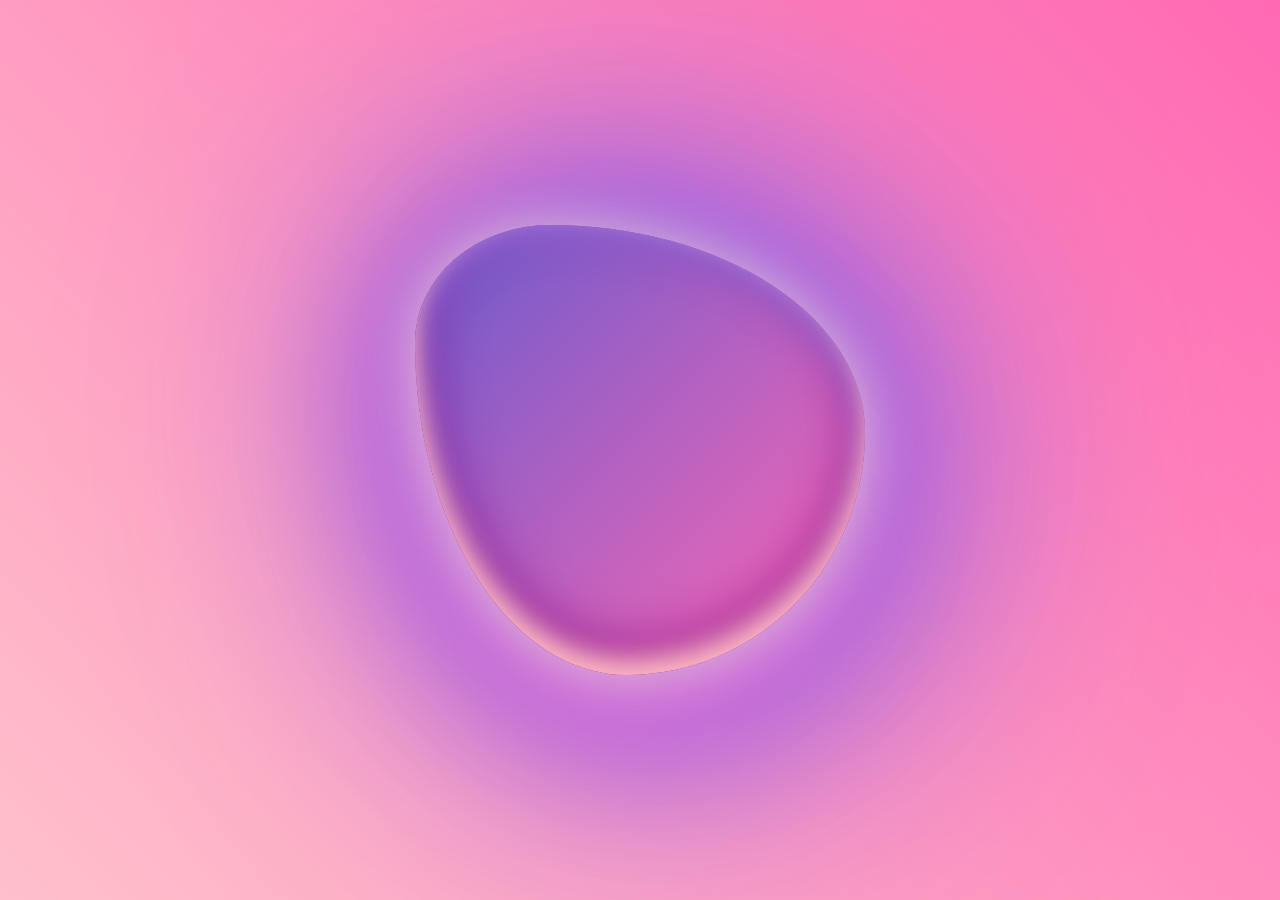
<file: 2021-7-22/yuan/test.html>
<!DOCTYPE html>
<html lang="en">
<head>
  <meta charset="UTF-8">
  <title>壁纸</title>
</head>
<body>
<style>
  * {
    margin: 0;
    padding: 0;
  }
  body{
    height: 100vh;
    display: flex;
    justify-content: center;
    align-items: center;
    background-image: linear-gradient(45deg,pink,hotpink);
  }
  body::before{
    width: 50vmin;
    height: 50vmin;
    content: "";
    background-image: linear-gradient(135deg,slateblue,hotpink);
    border-radius: 30vmin 70vmin 53vmin 47vmin / 26vmin 46vmin 54vmin 74vmin;
    box-shadow: 0 -2vmin 3vmin lightpink inset,
                0 1vmin 4vmin mediumpurple inset,
                0 -2vmin 7vmin purple inset;
    animation: anim 20s infinite;
    display: inline-block;
    filter: drop-shadow(0 0 3vmin thistle)
            drop-shadow(0 5vmin 4vmin orchid)
            drop-shadow(2vmin -2vmin 15vmin mediumslateblue)
            drop-shadow(0 0 7vmin mediumorchid);
    position: relative;
    top: 0;
  }
  @keyframes anim {
    100% {
      border-radius: 30% 70% 70% 30% / 30% 52% 48% 70%;
      box-shadow: 0 -2vmin 3vmin  lightpink inset,
                  0 -2vmin 7vmin purple inset;
    }
    10% {
      border-radius: 50% 50% 20% 80% / 25% 80% 20% 75%;
    }
    20% {
      border-radius: 67% 33% 47% 53% / 37% 20% 80% 63%;
    }
    30% {
      border-radius: 39% 61% 47% 53% / 37% 40% 60% 63%;
      box-shadow: -1vmin -2vmin 3vmin lightpink inset,
                  -1vmin -2vmin 4vmin mediumpurple inset,
                   1vmin -1vmin 7vmin purple inset;
    }
    40% {
      border-radius: 39% 61% 82% 18% / 74% 40% 60% 26%;
    }
    50% {
      border-radius: 100%;
      box-shadow: 0 2vmin 3vmin lightpink inset,
                  -1vmin 1vmin 4vmin mediumpurple inset,
                  0 2vmin 7vmin purple inset;
    }
    60% {
      border-radius: 50% 50% 53% 47% / 26% 22% 78% 74%;
      box-shadow: 1vmin 1vmin 4vmin lightpink inset,
                  2vmin -1vmin 4vmin mediumpurple inset,
                  -1vmin -1vmin 5vmin purple inset;
    }
    80% {
      border-radius: 50% 50% 53% 47% / 26% 69% 31% 74%;
    }
    90% {
      border-radius: 20% 80% 20% 80% / 20% 80% 20% 80%;
    }
  }
</style>
</body>
</html>
</file>
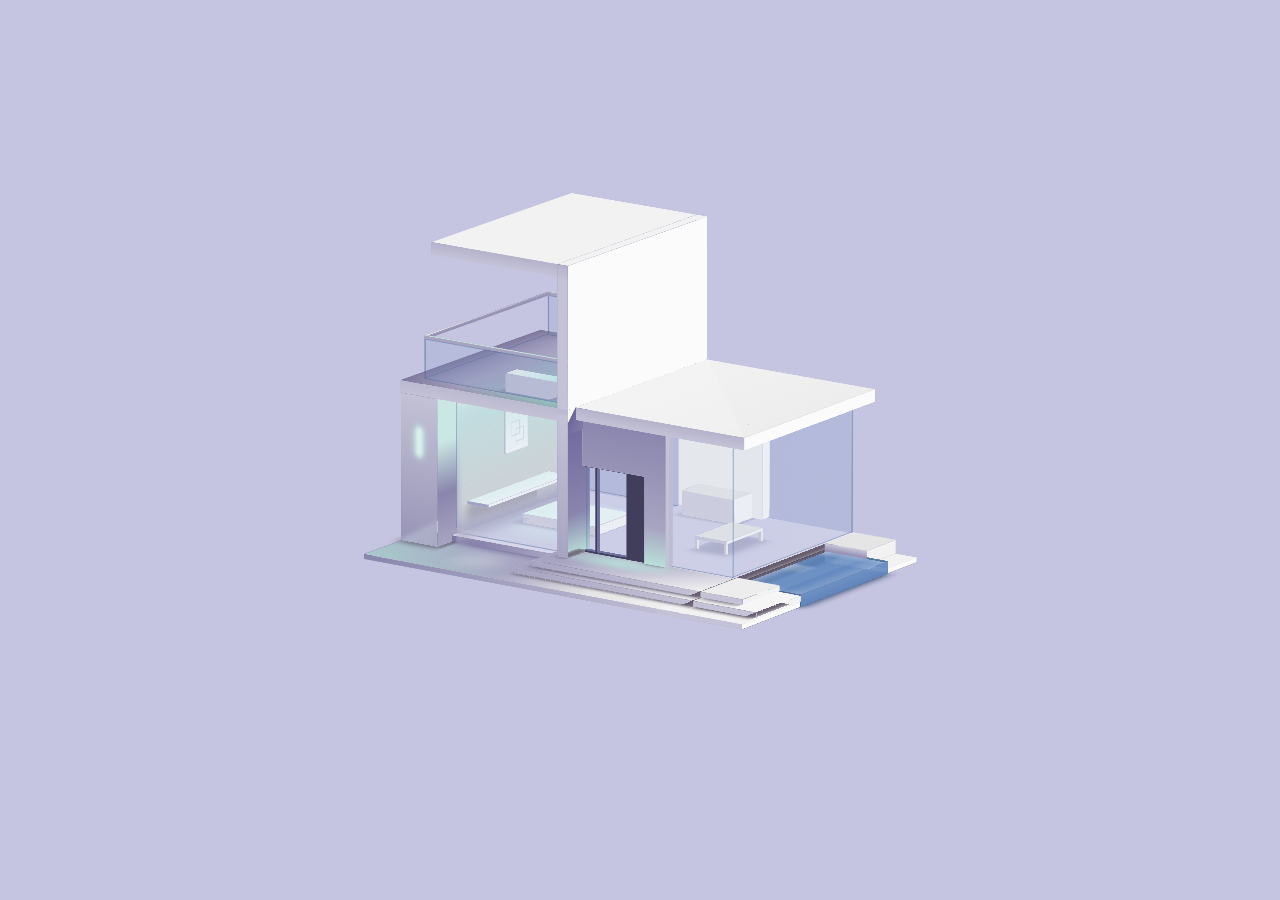
<file: 2021-7-22/yuan/yuan.html>
<!DOCTYPE html>
<html lang="en">
<head>
  <meta charset="UTF-8">
  <title>yuan</title>
  <link rel="stylesheet" href="css/entry.css">
</head>
<body>
<div class="house" id="h">
  <div class="shadows">
    <div class="shadow-a"></div>
    <div class="shadow-b"></div>
  </div>
  <div class="al">
    <div class="al__front face"> </div>
    <div class="al__back face"> </div>
    <div class="al__right face"> </div>
    <div class="al__left face"> </div>
    <div class="al__top face"> </div>
    <div class="al__bottom face"> </div>
  </div>
  <div class="ab">
    <div class="ab__front face"> </div>
    <div class="ab__back face"> </div>
    <div class="ab__right face"> </div>
    <div class="ab__left face"> </div>
    <div class="ab__top face"> </div>
    <div class="ab__bottom face"> </div>
  </div>
  <div class="at">
    <div class="at__front face"> </div>
    <div class="at__back face"> </div>
    <div class="at__right face"> </div>
    <div class="at__left face"> </div>
    <div class="at__top face"> </div>
    <div class="at__bottom face"> </div>
  </div>
  <div class="ac">
    <div class="ac__front face"> </div>
    <div class="ac__back face"> </div>
    <div class="ac__right face"> </div>
    <div class="ac__left face"> </div>
    <div class="ac__top face"> </div>
    <div class="ac__bottom face"> </div>
  </div>
  <div class="bce">
    <div class="bce__front face"> </div>
    <div class="bce__back face"> </div>
    <div class="bce__right face"> </div>
    <div class="bce__left face"> </div>
    <div class="bce__top face"> </div>
    <div class="bce__bottom face"> </div>
  </div>
  <div class="bci">
    <div class="bci__front face"> </div>
    <div class="bci__back face"> </div>
    <div class="bci__right face"> </div>
    <div class="bci__left face"> </div>
    <div class="bci__top face"> </div>
    <div class="bci__bottom face"> </div>
  </div>
  <div class="bl">
    <div class="bl__front face"> </div>
    <div class="bl__back face"> </div>
    <div class="bl__right face"> </div>
    <div class="bl__left face"> </div>
    <div class="bl__top face"> </div>
    <div class="bl__bottom face"> </div>
  </div>
  <div class="bt">
    <div class="bt__front face"> </div>
    <div class="bt__back face"> </div>
    <div class="bt__right face"> </div>
    <div class="bt__left face"> </div>
    <div class="bt__top face"> </div>
    <div class="bt__bottom face"> </div>
  </div>
  <div class="bbe">
    <div class="bbe__front face"> </div>
    <div class="bbe__back face"> </div>
    <div class="bbe__right face"> </div>
    <div class="bbe__left face"> </div>
    <div class="bbe__top face"> </div>
    <div class="bbe__bottom face"> </div>
  </div>
  <div class="bbi">
    <div class="bbi__front face"> </div>
    <div class="bbi__back face"> </div>
    <div class="bbi__right face"> </div>
    <div class="bbi__left face"> </div>
    <div class="bbi__top face"> </div>
    <div class="bbi__bottom face"> </div>
  </div>
  <div class="cl">
    <div class="cl__front face">
      <div class="lamp"></div>
    </div>
    <div class="cl__back face"> </div>
    <div class="cl__right face"> </div>
    <div class="cl__left face"> </div>
    <div class="cl__top face"> </div>
    <div class="cl__bottom face"> </div>
  </div>
  <div class="cc">
    <div class="cc__front face"> </div>
    <div class="cc__back face"> </div>
    <div class="cc__right face"> </div>
    <div class="cc__left face"> </div>
    <div class="cc__top face"> </div>
    <div class="cc__bottom face"> </div>
  </div>
  <div class="ccl">
    <div class="ccl__front face"> </div>
    <div class="ccl__back face"> </div>
    <div class="ccl__right face"> </div>
    <div class="ccl__left face"> </div>
    <div class="ccl__top face"> </div>
    <div class="ccl__bottom face"> </div>
  </div>
  <div class="cml">
    <div class="cml__front face"> </div>
    <div class="cml__back face"> </div>
    <div class="cml__right face"> </div>
    <div class="cml__left face"> </div>
    <div class="cml__top face"> </div>
    <div class="cml__bottom face"> </div>
  </div>
  <div class="cmr">
    <div class="cmr__front face"> </div>
    <div class="cmr__back face"> </div>
    <div class="cmr__right face"> </div>
    <div class="cmr__left face"> </div>
    <div class="cmr__top face"> </div>
    <div class="cmr__bottom face"> </div>
  </div>
  <div class="cmt">
    <div class="cmt__front face"> </div>
    <div class="cmt__back face"> </div>
    <div class="cmt__right face"> </div>
    <div class="cmt__left face"> </div>
    <div class="cmt__top face"> </div>
    <div class="cmt__bottom face"> </div>
  </div>
  <div class="dl">
    <div class="dl__front face"> </div>
    <div class="dl__back face"> </div>
    <div class="dl__right face"> </div>
    <div class="dl__left face"> </div>
    <div class="dl__top face"> </div>
    <div class="dl__bottom face"> </div>
  </div>
  <div class="dm">
    <div class="dm__front face"> </div>
    <div class="dm__back face"> </div>
    <div class="dm__right face"> </div>
    <div class="dm__left face"> </div>
    <div class="dm__top face"> </div>
    <div class="dm__bottom face"> </div>
  </div>
  <div class="dt">
    <div class="dt__front face"> </div>
    <div class="dt__back face"> </div>
    <div class="dt__right face"> </div>
    <div class="dt__left face"> </div>
    <div class="dt__top face"> </div>
    <div class="dt__bottom face"> </div>
  </div>
  <div class="el">
    <div class="el__front face"></div>
  </div>
  <div class="ec">
    <div class="ec__front face"></div>
  </div>
  <div class="er">
    <div class="er__right face"></div>
  </div>
  <div class="eb">
    <div class="eb__back face"></div>
  </div>
  <div class="fl">
    <div class="fl__front face"> </div>
    <div class="fl__back face"> </div>
    <div class="fl__right face"> </div>
    <div class="fl__left face"> </div>
    <div class="fl__top face"> </div>
    <div class="fl__bottom face"> </div>
  </div>
  <div class="ft">
    <div class="ft__front face"> </div>
    <div class="ft__back face"> </div>
    <div class="ft__right face"> </div>
    <div class="ft__left face"> </div>
    <div class="ft__top face"> </div>
    <div class="ft__bottom face"> </div>
  </div>
  <div class="fb">
    <div class="fb__front face"> </div>
    <div class="fb__back face"> </div>
    <div class="fb__right face"> </div>
    <div class="fb__left face"> </div>
    <div class="fb__top face"> </div>
    <div class="fb__bottom face"> </div>
  </div>
  <div class="table">
    <div class="table__front face"> </div>
    <div class="table__back face"> </div>
    <div class="table__right face"> </div>
    <div class="table__left face"> </div>
    <div class="table__top face"> </div>
    <div class="table__bottom face">
      <div class="foot">
        <div class="foot__front face"> </div>
        <div class="foot__back face"> </div>
        <div class="foot__right face"> </div>
        <div class="foot__left face"> </div>
        <div class="foot__top face"> </div>
        <div class="foot__bottom face"> </div>
      </div>
      <div class="foot">
        <div class="foot__front face"> </div>
        <div class="foot__back face"> </div>
        <div class="foot__right face"> </div>
        <div class="foot__left face"> </div>
        <div class="foot__top face"> </div>
        <div class="foot__bottom face"> </div>
      </div>
      <div class="foot">
        <div class="foot__front face"> </div>
        <div class="foot__back face"> </div>
        <div class="foot__right face"> </div>
        <div class="foot__left face"> </div>
        <div class="foot__top face"> </div>
        <div class="foot__bottom face"> </div>
      </div>
      <div class="foot">
        <div class="foot__front face"> </div>
        <div class="foot__back face"> </div>
        <div class="foot__right face"> </div>
        <div class="foot__left face"> </div>
        <div class="foot__top face"> </div>
        <div class="foot__bottom face"> </div>
      </div>
    </div>
  </div>
  <div class="kitchen">
    <div class="kitchen__front face"> </div>
    <div class="kitchen__back face"> </div>
    <div class="kitchen__right face"> </div>
    <div class="kitchen__left face"> </div>
    <div class="kitchen__top face"> </div>
    <div class="kitchen__bottom face"> </div>
  </div>
  <div class="couch">
    <div class="couch__front face"> </div>
    <div class="couch__back face"> </div>
    <div class="couch__right face"> </div>
    <div class="couch__left face"> </div>
    <div class="couch__top face"> </div>
    <div class="couch__bottom face"> </div>
  </div>
  <div class="couchb">
    <div class="couchb__front face"> </div>
    <div class="couchb__back face"> </div>
    <div class="couchb__right face"> </div>
    <div class="couchb__left face"> </div>
    <div class="couchb__top face"> </div>
    <div class="couchb__bottom face"> </div>
  </div>
  <div class="couchc">
    <div class="couchc__front face"> </div>
    <div class="couchc__back face"> </div>
    <div class="couchc__right face"> </div>
    <div class="couchc__left face"> </div>
    <div class="couchc__top face"> </div>
    <div class="couchc__bottom face"> </div>
  </div>
  <div class="couchd">
    <div class="couchd__front face"> </div>
    <div class="couchd__back face"> </div>
    <div class="couchd__right face"> </div>
    <div class="couchd__left face"> </div>
    <div class="couchd__top face"> </div>
    <div class="couchd__bottom face"> </div>
  </div>
  <div class="picture">
    <div class="picture__front face"> </div>
    <div class="picture__back face"> </div>
    <div class="picture__right face"> </div>
    <div class="picture__left face"> </div>
    <div class="picture__top face"> </div>
    <div class="picture__bottom face"> </div>
  </div>
  <div class="door-r">
    <div class="door-r__front face"> </div>
    <div class="door-r__back face"> </div>
    <div class="door-r__right face"> </div>
    <div class="door-r__left face"> </div>
    <div class="door-r__top face"> </div>
    <div class="door-r__bottom face"> </div>
  </div>
  <div class="door-l">
    <div class="door-l__front face"> </div>
    <div class="door-l__back face"> </div>
    <div class="door-l__right face"> </div>
    <div class="door-l__left face"> </div>
    <div class="door-l__top face"> </div>
    <div class="door-l__bottom face"> </div>
  </div>
  <div class="door-b">
    <div class="door-b__front face"> </div>
    <div class="door-b__back face"> </div>
    <div class="door-b__right face"> </div>
    <div class="door-b__left face"> </div>
    <div class="door-b__top face"> </div>
    <div class="door-b__bottom face"> </div>
  </div>
  <div class="door-t">
    <div class="door-t__front face"> </div>
    <div class="door-t__back face"> </div>
    <div class="door-t__right face"> </div>
    <div class="door-t__left face"> </div>
    <div class="door-t__top face"> </div>
    <div class="door-t__bottom face"></div>
  </div>
</div>
<script>
	const h = document.querySelector("#h");
	const b = document.body;

	let base = (e) => {
		var x = e.pageX / window.innerWidth - 0.5;
		var y = e.pageY / window.innerHeight - 0.5;
		h.style.transform = `
        perspective(20000px)
        rotateX(${ y * 10  + 75}deg)
        rotateZ(${ -x * 10  + 35}deg)
        translateZ(-9vw)
    `;
	}

	b.addEventListener("pointermove", base);
</script>
</body>
</html>
</file>
<file: 2021-7-22/yuan/css/entry.css>
/***********************/
/***********************/
/************************/
/* Mixin para crear cubo ( Caras siempre al frente ) */
/************************/
/***********************/
/***********************/
/**/
*, *::after, *::before {
  margin: 0;
  padding: 0;
  box-sizing: border-box;
  user-select: none;
  transform-style: preserve-3d;
  -webkit-tap-highlight-color: transparent;
}

/* Generic */
body {
  display: flex;
  justify-content: center;
  align-items: center;
  width: 100%;
  height: 100vh;
  overflow: hidden;
  background-color: #C6C5E1;
  cursor: pointer;
}

.face {
  position: absolute;
}

/***************/
.house {
  position: absolute;
  width: 36vw;
  height: 24vw;
  transform: perspective(20000px) rotateX(75deg) rotateZ(35deg) translateZ(-9vw);
  transition: transform 0.1s linear;
}

.shadows {
  width: 100%;
  height: 100%;
  overflow: hidden;
}

.shadow-a {
  position: absolute;
  right: 0;
  bottom: 0;
  width: 130%;
  height: 103%;
  transform-origin: top right;
  transform: skewY(-3deg);
  background-color: #686688;
  box-shadow: -1vw 1vw 1.5vw #686688;
  filter: blur(0.5vw);
}

.shadow-b {
  position: absolute;
  top: 0;
  width: 100%;
  height: 101.5%;
  background-color: #5f5d7c;
}

/***************/
/***************/
.al {
  width: 3vw;
  height: 24vw;
  position: absolute;
  left: 0;
  top: 0;
}
.al__front {
  width: 30vw;
  height: 0.4vw;
  transform-origin: bottom left;
  transform: rotateX(-90deg) translateZ(23.6vw);
}
.al__back {
  width: 30vw;
  height: 0.4vw;
  transform-origin: top left;
  transform: rotateX(-90deg) rotateY(180deg) translateX(-30vw) translateY(-0.4vw);
}
.al__right {
  width: 24vw;
  height: 0.4vw;
  transform-origin: top left;
  transform: rotateY(90deg) rotateZ(-90deg) translateZ(30vw) translateX(-24vw) translateY(-0.4vw);
}
.al__left {
  width: 24vw;
  height: 0.4vw;
  transform-origin: top left;
  transform: rotateY(-90deg) rotateZ(90deg) translateY(-0.4vw);
}
.al__top {
  width: 30vw;
  height: 24vw;
  transform-origin: top left;
  transform: translateZ(0.4vw);
}
.al__bottom {
  width: 30vw;
  height: 24vw;
  transform-origin: top left;
  transform: rotateY(180deg) translateX(-30vw);
}
.al__front {
  background-image: linear-gradient(to right, #8985ad, #c4c2d6);
}
.al__back {
  background-color: #c4c2d6;
}
.al__right {
  background-color: #fbfbfb;
}
.al__left {
  background-color: #7a76a3;
}
.al__top {
  background-image: linear-gradient(to right, #a7a4c2 40%, #e5e5e5, #f2f2f2);
}
.al__top::before {
  content: "";
  position: absolute;
  bottom: 0;
  width: 13vw;
  height: 7vw;
  background-image: linear-gradient(-135deg, transparent 20%, rgba(169, 215, 207, 0.75));
}
.al__top::after {
  content: "";
  position: absolute;
  bottom: 1vw;
  left: 6vw;
  width: 5vw;
  height: 5vw;
  border-radius: 50%;
  background-image: radial-gradient(rgba(251, 251, 251, 0.25), transparent);
  filter: blur(0.7vw);
}
.al__bottom {
  background-color: #c4c2d6;
}

.ab {
  width: 8vw;
  height: 8vw;
  position: absolute;
  right: 0;
  bottom: 0;
}
.ab__front {
  width: 8vw;
  height: 0.4vw;
  transform-origin: bottom left;
  transform: rotateX(-90deg) translateZ(7.6vw);
}
.ab__back {
  width: 8vw;
  height: 0.4vw;
  transform-origin: top left;
  transform: rotateX(-90deg) rotateY(180deg) translateX(-8vw) translateY(-0.4vw);
}
.ab__right {
  width: 8vw;
  height: 0.4vw;
  transform-origin: top left;
  transform: rotateY(90deg) rotateZ(-90deg) translateZ(8vw) translateX(-8vw) translateY(-0.4vw);
}
.ab__left {
  width: 8vw;
  height: 0.4vw;
  transform-origin: top left;
  transform: rotateY(-90deg) rotateZ(90deg) translateY(-0.4vw);
}
.ab__top {
  width: 8vw;
  height: 8vw;
  transform-origin: top left;
  transform: translateZ(0.4vw);
}
.ab__bottom {
  width: 8vw;
  height: 8vw;
  transform-origin: top left;
  transform: rotateY(180deg) translateX(-8vw);
}
.ab__front {
  background-color: #c4c2d6;
}
.ab__back {
  background-color: #c4c2d6;
}
.ab__right {
  background-color: #fbfbfb;
}
.ab__left {
  background-color: #fbfbfb;
}
.ab__top {
  background-color: #f2f2f2;
}
.ab__bottom {
  background-color: #c4c2d6;
}

.at {
  width: 8vw;
  height: 4vw;
  position: absolute;
  right: 0;
  top: 0;
}
.at__front {
  width: 8vw;
  height: 0.4vw;
  transform-origin: bottom left;
  transform: rotateX(-90deg) translateZ(3.6vw);
}
.at__back {
  width: 8vw;
  height: 0.4vw;
  transform-origin: top left;
  transform: rotateX(-90deg) rotateY(180deg) translateX(-8vw) translateY(-0.4vw);
}
.at__right {
  width: 4vw;
  height: 0.4vw;
  transform-origin: top left;
  transform: rotateY(90deg) rotateZ(-90deg) translateZ(8vw) translateX(-4vw) translateY(-0.4vw);
}
.at__left {
  width: 4vw;
  height: 0.4vw;
  transform-origin: top left;
  transform: rotateY(-90deg) rotateZ(90deg) translateY(-0.4vw);
}
.at__top {
  width: 8vw;
  height: 4vw;
  transform-origin: top left;
  transform: translateZ(0.4vw);
}
.at__bottom {
  width: 8vw;
  height: 4vw;
  transform-origin: top left;
  transform: rotateY(180deg) translateX(-8vw);
}
.at__front {
  background-color: #c4c2d6;
}
.at__back {
  background-color: #c4c2d6;
}
.at__right {
  background-color: #fbfbfb;
}
.at__left {
  background-color: #fbfbfb;
}
.at__top {
  background-color: #f2f2f2;
}
.at__bottom {
  background-color: #c4c2d6;
}

.ac {
  width: 6vw;
  height: 12vw;
  position: absolute;
  right: 0;
  top: 4vw;
}
.ac__front {
  width: 6vw;
  height: 1vw;
  transform-origin: bottom left;
  transform: rotateX(-90deg) translateZ(11vw);
}
.ac__back {
  width: 6vw;
  height: 1vw;
  transform-origin: top left;
  transform: rotateX(-90deg) rotateY(180deg) translateX(-6vw) translateY(-1vw);
}
.ac__right {
  width: 12vw;
  height: 1vw;
  transform-origin: top left;
  transform: rotateY(90deg) rotateZ(-90deg) translateZ(6vw) translateX(-12vw) translateY(-1vw);
}
.ac__left {
  width: 12vw;
  height: 1vw;
  transform-origin: top left;
  transform: rotateY(-90deg) rotateZ(90deg) translateY(-1vw);
}
.ac__top {
  width: 6vw;
  height: 12vw;
  transform-origin: top left;
  transform: translateZ(1vw);
}
.ac__bottom {
  width: 6vw;
  height: 12vw;
  transform-origin: top left;
  transform: rotateY(180deg) translateX(-6vw);
}
.ac .face {
  opacity: 0.9;
}
.ac__front {
  background-color: #4d6d98;
  opacity: 0.75;
}
.ac__back {
  background-color: #4d6d98;
}
.ac__right {
  background-image: linear-gradient(to top, #6187be, #7095c9);
}
.ac__left {
  background-color: #16273c;
}
.ac__top {
  opacity: 0.75;
  background-image: linear-gradient(to right, #7095c9 0, #7095c9 5%, #6187be 20%, #6187be 30%, #7095c9 40%, #7095c9 65%, #658dc5 70%, #658dc5 72%, #7095c9 85%);
  box-shadow: inset 0.5vw 0.5vw 2vw rgba(251, 251, 251, 0.5);
}
.ac__top::before {
  content: "";
  position: absolute;
  width: 40%;
  height: 100%;
  overflow: hidden;
  background-image: linear-gradient(to bottom, transparent 0, transparent 10%, rgba(97, 135, 190, 0.9) 15%, rgba(97, 135, 190, 0.9) 40%, rgba(251, 251, 251, 0.2) 40%, rgba(251, 251, 251, 0.2) 50%, transparent 60%);
  filter: blur(0.15vw);
}
.ac__bottom {
  background-color: #4d6d98;
}
.ac__bottom::before {
  content: "";
  position: absolute;
  width: 100%;
  height: 100%;
  box-shadow: -0.25vw 0.25vw 1vw #234062;
}

/***************/
/***************/
.bce {
  width: 17vw;
  height: 20.5vw;
  position: absolute;
  right: 6vw;
  top: 0;
  transform: translateZ(0.41vw);
}
.bce__front {
  width: 17vw;
  height: 0.5vw;
  transform-origin: bottom left;
  transform: rotateX(-90deg) translateZ(21.5vw);
}
.bce__back {
  width: 17vw;
  height: 0.5vw;
  transform-origin: top left;
  transform: rotateX(-90deg) rotateY(180deg) translateX(-17vw) translateY(-0.5vw);
}
.bce__right {
  width: 22vw;
  height: 0.5vw;
  transform-origin: top left;
  transform: rotateY(90deg) rotateZ(-90deg) translateZ(17vw) translateX(-22vw) translateY(-0.5vw);
}
.bce__left {
  width: 22vw;
  height: 0.5vw;
  transform-origin: top left;
  transform: rotateY(-90deg) rotateZ(90deg) translateY(-0.5vw);
}
.bce__top {
  width: 17vw;
  height: 22vw;
  transform-origin: top left;
  transform: translateZ(0.5vw);
}
.bce__bottom {
  width: 17vw;
  height: 22vw;
  transform-origin: top left;
  transform: rotateY(180deg) translateX(-17vw);
}
.bce__front {
  background-image: linear-gradient(to right, #a7a4c2, #c4c2d6);
}
.bce__back {
  background-color: #c4c2d6;
}
.bce__right {
  background-color: #f2f2f2;
}
.bce__left {
  background-color: #c4c2d6;
}
.bce__top {
  background-image: linear-gradient(135deg, #a7a4c2 60%, #f2f2f2);
}
.bce__bottom {
  background-color: #c4c2d6;
}
.bce__bottom::before {
  content: "";
  position: absolute;
  top: 0;
  left: 0;
  width: 100%;
  height: 101%;
  background-color: #675D6E;
  filter: blur(0.35vw);
}

.bci {
  width: 16vw;
  height: 21vw;
  position: absolute;
  right: 6vw;
  top: 0;
  transform: translateZ(0.92vw);
}
.bci__front {
  width: 16vw;
  height: 0.5vw;
  transform-origin: bottom left;
  transform: rotateX(-90deg) translateZ(20.5vw);
}
.bci__back {
  width: 16vw;
  height: 0.5vw;
  transform-origin: top left;
  transform: rotateX(-90deg) rotateY(180deg) translateX(-16vw) translateY(-0.5vw);
}
.bci__right {
  width: 21vw;
  height: 0.5vw;
  transform-origin: top left;
  transform: rotateY(90deg) rotateZ(-90deg) translateZ(16vw) translateX(-21vw) translateY(-0.5vw);
}
.bci__left {
  width: 21vw;
  height: 0.5vw;
  transform-origin: top left;
  transform: rotateY(-90deg) rotateZ(90deg) translateY(-0.5vw);
}
.bci__top {
  width: 16vw;
  height: 21vw;
  transform-origin: top left;
  transform: translateZ(0.5vw);
}
.bci__bottom {
  width: 16vw;
  height: 21vw;
  transform-origin: top left;
  transform: rotateY(180deg) translateX(-16vw);
}
.bci__front {
  background-image: linear-gradient(to right, #a7a4c2, #c4c2d6);
}
.bci__back {
  background-color: #c4c2d6;
}
.bci__right {
  background-color: #f2f2f2;
}
.bci__left {
  background-color: #c4c2d6;
}
.bci__top {
  background-image: linear-gradient(135deg, #a7a4c2 60%, #f2f2f2);
}
.bci__top::before {
  content: "";
  position: absolute;
  width: 100%;
  height: 16.4vw;
  background-color: #d7d6ea;
}
.bci__top::after {
  content: "";
  position: absolute;
  bottom: 1.5vw;
  left: 1vw;
  width: 10vw;
  height: 3.5vw;
  border-radius: 50%;
  background-image: radial-gradient(#badfd9, transparent);
  filter: blur(0.5vw);
}
.bci__bottom {
  background-color: #c4c2d6;
}
.bci__bottom::before {
  content: "";
  position: absolute;
  top: 0;
  left: 0;
  width: 100%;
  height: 101%;
  background-color: #675D6E;
  filter: blur(0.35vw);
}

.bl {
  width: 13vw;
  height: 17vw;
  position: absolute;
  left: 0;
  top: 0;
  transform: translateZ(0.41vw);
}
.bl__front {
  width: 13.1vw;
  height: 0.5vw;
  transform-origin: bottom left;
  transform: rotateX(-90deg) translateZ(16.5vw);
}
.bl__back {
  width: 13.1vw;
  height: 0.5vw;
  transform-origin: top left;
  transform: rotateX(-90deg) rotateY(180deg) translateX(-13.1vw) translateY(-0.5vw);
}
.bl__right {
  width: 17vw;
  height: 0.5vw;
  transform-origin: top left;
  transform: rotateY(90deg) rotateZ(-90deg) translateZ(13.1vw) translateX(-17vw) translateY(-0.5vw);
}
.bl__left {
  width: 17vw;
  height: 0.5vw;
  transform-origin: top left;
  transform: rotateY(-90deg) rotateZ(90deg) translateY(-0.5vw);
}
.bl__top {
  width: 13.1vw;
  height: 17vw;
  transform-origin: top left;
  transform: translateZ(0.5vw);
}
.bl__bottom {
  width: 13.1vw;
  height: 17vw;
  transform-origin: top left;
  transform: rotateY(180deg) translateX(-13.1vw);
}
.bl__front {
  background-image: linear-gradient(to right, #6c6799, #a7a4c2);
}
.bl__back {
  background-color: #c4c2d6;
}
.bl__right {
  background-color: #f2f2f2;
}
.bl__left {
  background-color: #fbfbfb;
}
.bl__top {
  background-color: #d7d6ea;
}
.bl__top::before {
  content: "";
  position: absolute;
  top: 2vw;
  left: 3.5vw;
  width: 12vw;
  height: 12vw;
  border-radius: 50%;
  background-color: rgba(222, 245, 241, 0.35);
  filter: blur(0.95vw);
}
.bl__bottom {
  background-color: #c4c2d6;
}
.bl__bottom::before {
  content: "";
  position: absolute;
  top: 0;
  left: 0;
  width: 100%;
  height: 102%;
  background-color: #8985ad;
  box-shadow: 0vw 0.25vw 1vw #8985ad;
}

.bt {
  width: 4vw;
  height: 4vw;
  position: absolute;
  right: 2vw;
  top: 0;
  transform: translateZ(0.41vw);
}
.bt__front {
  width: 4vw;
  height: 1.1vw;
  transform-origin: bottom left;
  transform: rotateX(-90deg) translateZ(2.9vw);
}
.bt__back {
  width: 4vw;
  height: 1.1vw;
  transform-origin: top left;
  transform: rotateX(-90deg) rotateY(180deg) translateX(-4vw) translateY(-1.1vw);
}
.bt__right {
  width: 4vw;
  height: 1.1vw;
  transform-origin: top left;
  transform: rotateY(90deg) rotateZ(-90deg) translateZ(4vw) translateX(-4vw) translateY(-1.1vw);
}
.bt__left {
  width: 4vw;
  height: 1.1vw;
  transform-origin: top left;
  transform: rotateY(-90deg) rotateZ(90deg) translateY(-1.1vw);
}
.bt__top {
  width: 4vw;
  height: 4vw;
  transform-origin: top left;
  transform: translateZ(1.1vw);
}
.bt__bottom {
  width: 4vw;
  height: 4vw;
  transform-origin: top left;
  transform: rotateY(180deg) translateX(-4vw);
}
.bt__front {
  background-image: linear-gradient(to top, #9894b7 50%, #cac8da);
}
.bt__back {
  background-color: #c4c2d6;
}
.bt__right {
  background-color: #f2f2f2;
}
.bt__left {
  background-color: #fbfbfb;
}
.bt__top {
  background-color: #e5e5e5;
}
.bt__bottom {
  background-color: #c4c2d6;
}

.bbe {
  width: 6vw;
  height: 6vw;
  position: absolute;
  right: 0;
  bottom: 2vw;
  transform: translateZ(0.41vw);
}
.bbe__front {
  width: 6vw;
  height: 0.5vw;
  transform-origin: bottom left;
  transform: rotateX(-90deg) translateZ(5.5vw);
}
.bbe__back {
  width: 6vw;
  height: 0.5vw;
  transform-origin: top left;
  transform: rotateX(-90deg) rotateY(180deg) translateX(-6vw) translateY(-0.5vw);
}
.bbe__right {
  width: 6vw;
  height: 0.5vw;
  transform-origin: top left;
  transform: rotateY(90deg) rotateZ(-90deg) translateZ(6vw) translateX(-6vw) translateY(-0.5vw);
}
.bbe__left {
  width: 6vw;
  height: 0.5vw;
  transform-origin: top left;
  transform: rotateY(-90deg) rotateZ(90deg) translateY(-0.5vw);
}
.bbe__top {
  width: 6vw;
  height: 6vw;
  transform-origin: top left;
  transform: translateZ(0.5vw);
}
.bbe__bottom {
  width: 6vw;
  height: 6vw;
  transform-origin: top left;
  transform: rotateY(180deg) translateX(-6vw);
}
.bbe__front {
  background-color: #c4c2d6;
}
.bbe__back {
  background-color: #c4c2d6;
}
.bbe__right {
  background-color: #f2f2f2;
}
.bbe__left {
  background-color: #fbfbfb;
}
.bbe__top {
  background-color: #f6f6f6;
}
.bbe__bottom {
  background-color: #fbfbfb;
}
.bbe__bottom::before {
  content: "";
  position: absolute;
  top: 0;
  right: 0;
  width: 95%;
  height: 104%;
  background-color: #675D6E;
  filter: blur(0.35vw);
}

.bbi {
  width: 4vw;
  height: 5vw;
  position: absolute;
  right: 2vw;
  bottom: 3vw;
  transform: translateZ(0.92vw);
}
.bbi__front {
  width: 4vw;
  height: 0.5vw;
  transform-origin: bottom left;
  transform: rotateX(-90deg) translateZ(4.5vw);
}
.bbi__back {
  width: 4vw;
  height: 0.5vw;
  transform-origin: top left;
  transform: rotateX(-90deg) rotateY(180deg) translateX(-4vw) translateY(-0.5vw);
}
.bbi__right {
  width: 5vw;
  height: 0.5vw;
  transform-origin: top left;
  transform: rotateY(90deg) rotateZ(-90deg) translateZ(4vw) translateX(-5vw) translateY(-0.5vw);
}
.bbi__left {
  width: 5vw;
  height: 0.5vw;
  transform-origin: top left;
  transform: rotateY(-90deg) rotateZ(90deg) translateY(-0.5vw);
}
.bbi__top {
  width: 4vw;
  height: 5vw;
  transform-origin: top left;
  transform: translateZ(0.5vw);
}
.bbi__bottom {
  width: 4vw;
  height: 5vw;
  transform-origin: top left;
  transform: rotateY(180deg) translateX(-4vw);
}
.bbi__front {
  background-color: #c4c2d6;
}
.bbi__back {
  background-color: #c4c2d6;
}
.bbi__right {
  background-color: #f2f2f2;
}
.bbi__left {
  background-color: #fbfbfb;
}
.bbi__top {
  background-color: #ededed;
}
.bbi__bottom {
  background-color: #fbfbfb;
}
.bbi__bottom::before {
  content: "";
  position: absolute;
  top: 0;
  right: 0;
  width: 95%;
  height: 104%;
  background-color: #675D6E;
  filter: blur(0.5vw);
}

/***************/
/***************/
.cl {
  width: 5vw;
  height: 3vw;
  position: absolute;
  left: 0;
  top: 0;
  transform: translateZ(0.41vw);
}
.cl__front {
  width: 3.5vw;
  height: 12vw;
  transform-origin: bottom left;
  transform: rotateX(-90deg) translateZ(7vw);
}
.cl__back {
  width: 3.5vw;
  height: 12vw;
  transform-origin: top left;
  transform: rotateX(-90deg) rotateY(180deg) translateX(-3.5vw) translateY(-12vw);
}
.cl__right {
  width: 19vw;
  height: 12vw;
  transform-origin: top left;
  transform: rotateY(90deg) rotateZ(-90deg) translateZ(3.5vw) translateX(-19vw) translateY(-12vw);
}
.cl__left {
  width: 19vw;
  height: 12vw;
  transform-origin: top left;
  transform: rotateY(-90deg) rotateZ(90deg) translateY(-12vw);
}
.cl__top {
  width: 3.5vw;
  height: 19vw;
  transform-origin: top left;
  transform: translateZ(12vw);
}
.cl__bottom {
  width: 3.5vw;
  height: 19vw;
  transform-origin: top left;
  transform: rotateY(180deg) translateX(-3.5vw);
}
.cl__front {
  display: flex;
  justify-content: center;
  background-image: linear-gradient(to bottom, #c4c2d6, #9894b7);
  overflow: hidden;
}
.cl__front::after {
  content: "";
  position: absolute;
  left: 0;
  bottom: -1.1vw;
  width: 200%;
  height: 3vw;
  background-image: linear-gradient(to right, rgba(222, 245, 241, 0.3), rgba(196, 194, 214, 0.25));
  filter: blur(0.175vw);
  transform: rotateZ(-30deg);
}
.cl__back {
  background-color: #c4c2d6;
}
.cl__right {
  background-image: linear-gradient(to top, #a7a4c2, #8985ad, #cbe7e3 70%);
}
.cl__right::before {
  content: "";
  position: absolute;
  right: 0;
  width: calc(100% - 2.5vw);
  height: 100%;
  background-image: linear-gradient(to bottom, #fbfbfb, #cbe7e3 15%, #d9d9d9 80%, #a7a4c2);
  filter: blur(0.5vw);
}
.cl__right .lamp:nth-of-type(1) {
  left: 25%;
}
.cl__right .lamp:nth-of-type(2) {
  left: 50%;
}
.cl__right .lamp:nth-of-type(3) {
  left: 75%;
}
.cl__left {
  background-image: linear-gradient(to top, #8985ad, #6c6799);
}
.cl__top {
  background-color: #b5b3cc;
}
.cl__bottom {
  background-color: #c4c2d6;
}
.cl__bottom::before {
  content: "";
  position: absolute;
  top: 0;
  right: 0;
  width: 115%;
  height: 103%;
  background-color: rgba(103, 93, 110, 0.75);
  filter: blur(0.5vw);
}

.cc {
  width: 1vw;
  height: 19vw;
  position: absolute;
  left: 15vw;
  top: 0;
  transform: translateZ(12.5vw);
}
.cc__front {
  width: 1vw;
  height: 12.5vw;
  transform-origin: bottom left;
  transform: rotateX(-90deg) translateZ(6.5vw);
}
.cc__back {
  width: 1vw;
  height: 12.5vw;
  transform-origin: top left;
  transform: rotateX(-90deg) rotateY(180deg) translateX(-1vw) translateY(-12.5vw);
}
.cc__right {
  width: 19vw;
  height: 12.5vw;
  transform-origin: top left;
  transform: rotateY(90deg) rotateZ(-90deg) translateZ(1vw) translateX(-19vw) translateY(-12.5vw);
}
.cc__left {
  width: 19vw;
  height: 12.5vw;
  transform-origin: top left;
  transform: rotateY(-90deg) rotateZ(90deg) translateY(-12.5vw);
}
.cc__top {
  width: 1vw;
  height: 19vw;
  transform-origin: top left;
  transform: translateZ(12.5vw);
}
.cc__bottom {
  width: 1vw;
  height: 19vw;
  transform-origin: top left;
  transform: rotateY(180deg) translateX(-1vw);
}
.cc__front {
  background-image: linear-gradient(to bottom, #b5b3cc, #c4c2d6 10%);
}
.cc__back {
  background-color: #c4c2d6;
}
.cc__right {
  background-color: #fbfbfb;
}
.cc__left {
  background-image: linear-gradient(to top, #8985ad, #6c6799);
}
.cc__top {
  background-color: #f2f2f2;
}
.cc__bottom {
  background-color: #c4c2d6;
}

.ccl {
  width: 1vw;
  height: 3vw;
  position: absolute;
  left: 15vw;
  top: 16vw;
  transform: translateZ(1.43vw);
}
.ccl__front {
  width: 1vw;
  height: 11.5vw;
  transform-origin: bottom left;
  transform: rotateX(-90deg) translateZ(-8.5vw);
}
.ccl__back {
  width: 1vw;
  height: 11.5vw;
  transform-origin: top left;
  transform: rotateX(-90deg) rotateY(180deg) translateX(-1vw) translateY(-11.5vw);
}
.ccl__right {
  width: 3vw;
  height: 11.5vw;
  transform-origin: top left;
  transform: rotateY(90deg) rotateZ(-90deg) translateZ(1vw) translateX(-3vw) translateY(-11.5vw);
}
.ccl__left {
  width: 3vw;
  height: 11.5vw;
  transform-origin: top left;
  transform: rotateY(-90deg) rotateZ(90deg) translateY(-11.5vw);
}
.ccl__top {
  width: 1vw;
  height: 3vw;
  transform-origin: top left;
  transform: translateZ(11.5vw);
}
.ccl__bottom {
  width: 1vw;
  height: 3vw;
  transform-origin: top left;
  transform: rotateY(180deg) translateX(-1vw);
}
.ccl__front {
  background-image: linear-gradient(to top, #a7a4c2, #c4c2d6);
}
.ccl__back {
  background-color: #c4c2d6;
}
.ccl__right {
  background-image: linear-gradient(to bottom, #6c6799, #8985ad 70%, #badfd9);
}
.ccl__right::before {
  content: "";
  position: absolute;
  top: -0.5vw;
  left: 0;
  width: 100%;
  height: 2vw;
  transform-origin: bottom left;
  transform: translateZ(0.05vw);
  background-image: linear-gradient(-45deg, #8985ad, #6c6799 80%, transparent 80%);
}
.ccl__left {
  background-image: linear-gradient(to top, #8985ad, #6c6799);
}
.ccl__top {
  background-color: #f2f2f2;
}
.ccl__bottom {
  background-color: #c4c2d6;
}
.ccl__bottom::before {
  content: "";
  position: absolute;
  top: 0;
  right: 0;
  width: 102%;
  height: 101%;
  background-color: #675D6E;
  filter: blur(0.35vw);
}

.cml {
  width: 16vw;
  height: 19vw;
  position: absolute;
  left: 0;
  top: 0;
  transform: translateZ(12.41vw);
}
.cml__front {
  width: 16vw;
  height: 1vw;
  transform-origin: bottom left;
  transform: rotateX(-90deg) translateZ(18vw);
}
.cml__back {
  width: 16vw;
  height: 1vw;
  transform-origin: top left;
  transform: rotateX(-90deg) rotateY(180deg) translateX(-16vw) translateY(-1vw);
}
.cml__right {
  width: 19vw;
  height: 1vw;
  transform-origin: top left;
  transform: rotateY(90deg) rotateZ(-90deg) translateZ(16vw) translateX(-19vw) translateY(-1vw);
}
.cml__left {
  width: 19vw;
  height: 1vw;
  transform-origin: top left;
  transform: rotateY(-90deg) rotateZ(90deg) translateY(-1vw);
}
.cml__top {
  width: 16vw;
  height: 19vw;
  transform-origin: top left;
  transform: translateZ(1vw);
}
.cml__bottom {
  width: 16vw;
  height: 19vw;
  transform-origin: top left;
  transform: rotateY(180deg) translateX(-16vw);
}
.cml__front {
  background-image: linear-gradient(to bottom, #bbb9d0, #c4c2d6);
}
.cml__back {
  background-color: #c4c2d6;
}
.cml__right {
  background-color: #fbfbfb;
}
.cml__left {
  background-color: #6c6799;
}
.cml__top {
  background-image: linear-gradient(to right, #8985ad, #a7a4c2 30%, #97cfc6);
  box-shadow: inset 0.3vw 0.3vw 2vw rgba(103, 93, 110, 0.1), inset -0.3vw 0.3vw 2vw rgba(103, 93, 110, 0.1), inset 0.3vw -0.3vw 2vw rgba(103, 93, 110, 0.1), inset -0.3vw -0.3vw 2vw rgba(103, 93, 110, 0.1);
}
.cml__bottom {
  background-color: #c4c2d6;
}

.cmr {
  width: 16vw;
  height: 18vw;
  position: absolute;
  left: 16vw;
  top: 0;
  transform: translateZ(12.41vw);
}
.cmr__front {
  width: 16vw;
  height: 1vw;
  transform-origin: bottom left;
  transform: rotateX(-90deg) translateZ(17vw);
}
.cmr__back {
  width: 16vw;
  height: 1vw;
  transform-origin: top left;
  transform: rotateX(-90deg) rotateY(180deg) translateX(-16vw) translateY(-1vw);
}
.cmr__right {
  width: 18vw;
  height: 1vw;
  transform-origin: top left;
  transform: rotateY(90deg) rotateZ(-90deg) translateZ(16vw) translateX(-18vw) translateY(-1vw);
}
.cmr__left {
  width: 18vw;
  height: 1vw;
  transform-origin: top left;
  transform: rotateY(-90deg) rotateZ(90deg) translateY(-1vw);
}
.cmr__top {
  width: 16vw;
  height: 18vw;
  transform-origin: top left;
  transform: translateZ(1vw);
}
.cmr__bottom {
  width: 16vw;
  height: 18vw;
  transform-origin: top left;
  transform: rotateY(180deg) translateX(-16vw);
}
.cmr__front {
  background-image: linear-gradient(to bottom, #b5b3cc, #c4c2d6);
}
.cmr__back {
  background-color: #c4c2d6;
}
.cmr__right {
  background-color: #fbfbfb;
}
.cmr__left {
  background-color: #c4c2d6;
}
.cmr__top {
  background-image: linear-gradient(to right, #f2f2f2, #ededed);
}
.cmr__top::before {
  content: "";
  position: absolute;
  width: 100%;
  height: 100%;
  background-image: linear-gradient(48.5deg, #f7f7f7 50%, transparent 50%);
  opacity: 0.35;
}
.cmr__bottom {
  background-color: #c4c2d6;
}

.cmt {
  width: 12vw;
  height: 19vw;
  position: absolute;
  left: 3vw;
  top: 0;
  transform: translateZ(24vw);
}
.cmt__front {
  width: 12vw;
  height: 1vw;
  transform-origin: bottom left;
  transform: rotateX(-90deg) translateZ(18vw);
}
.cmt__back {
  width: 12vw;
  height: 1vw;
  transform-origin: top left;
  transform: rotateX(-90deg) rotateY(180deg) translateX(-12vw) translateY(-1vw);
}
.cmt__right {
  width: 19vw;
  height: 1vw;
  transform-origin: top left;
  transform: rotateY(90deg) rotateZ(-90deg) translateZ(12vw) translateX(-19vw) translateY(-1vw);
}
.cmt__left {
  width: 19vw;
  height: 1vw;
  transform-origin: top left;
  transform: rotateY(-90deg) rotateZ(90deg) translateY(-1vw);
}
.cmt__top {
  width: 12vw;
  height: 19vw;
  transform-origin: top left;
  transform: translateZ(1vw);
}
.cmt__bottom {
  width: 12vw;
  height: 19vw;
  transform-origin: top left;
  transform: rotateY(180deg) translateX(-12vw);
}
.cmt__front {
  background-image: linear-gradient(to bottom, #b5b3cc, #c4c2d6);
}
.cmt__back {
  background-color: #c4c2d6;
}
.cmt__right {
  background-color: #fbfbfb;
}
.cmt__left {
  background-color: #a7a4c2;
}
.cmt__top {
  background-color: #f2f2f2;
}
.cmt__bottom {
  background-color: #c4c2d6;
}

/***************/
/***************/
.dl {
  width: 2vw;
  height: 1vw;
  position: absolute;
  left: 21.9vw;
  bottom: 7vw;
  transform: translateZ(1.5vw);
}
.dl__front {
  width: 2vw;
  height: 11vw;
  transform-origin: bottom left;
  transform: rotateX(-90deg) translateZ(-10vw);
}
.dl__back {
  width: 2vw;
  height: 11vw;
  transform-origin: top left;
  transform: rotateX(-90deg) rotateY(180deg) translateX(-2vw) translateY(-11vw);
}
.dl__right {
  width: 1vw;
  height: 11vw;
  transform-origin: top left;
  transform: rotateY(90deg) rotateZ(-90deg) translateZ(2vw) translateX(-1vw) translateY(-11vw);
}
.dl__left {
  width: 1vw;
  height: 11vw;
  transform-origin: top left;
  transform: rotateY(-90deg) rotateZ(90deg) translateY(-11vw);
}
.dl__top {
  width: 2vw;
  height: 1vw;
  transform-origin: top left;
  transform: translateZ(11vw);
}
.dl__bottom {
  width: 2vw;
  height: 1vw;
  transform-origin: top left;
  transform: rotateY(180deg) translateX(-2vw);
}
.dl__front {
  background-image: linear-gradient(to bottom, #8985ad, #9894b7 35%, #a7a4c2 72%, #badfd9);
}
.dl__back {
  background-color: #c4c2d6;
}
.dl__right {
  background-color: #c4c2d6;
}
.dl__left {
  background-color: #9894b7;
}
.dl__top {
  background-color: #f2f2f2;
}
.dl__bottom {
  background-color: #c4c2d6;
}
.dl__bottom::before {
  content: "";
  position: absolute;
  top: 0;
  right: 0;
  width: 102%;
  height: 101%;
  background-color: #675D6E;
  filter: blur(0.35vw);
}

.dm {
  width: 6vw;
  height: 1vw;
  position: absolute;
  left: 16vw;
  bottom: 7vw;
  transform: translateZ(8.5vw);
}
.dm__front {
  width: 6vw;
  height: 4vw;
  transform-origin: bottom left;
  transform: rotateX(-90deg) translateZ(-3vw);
}
.dm__back {
  width: 6vw;
  height: 4vw;
  transform-origin: top left;
  transform: rotateX(-90deg) rotateY(180deg) translateX(-6vw) translateY(-4vw);
}
.dm__right {
  width: 1vw;
  height: 4vw;
  transform-origin: top left;
  transform: rotateY(90deg) rotateZ(-90deg) translateZ(6vw) translateX(-1vw) translateY(-4vw);
}
.dm__left {
  width: 1vw;
  height: 4vw;
  transform-origin: top left;
  transform: rotateY(-90deg) rotateZ(90deg) translateY(-4vw);
}
.dm__top {
  width: 6vw;
  height: 1vw;
  transform-origin: top left;
  transform: translateZ(4vw);
}
.dm__bottom {
  width: 6vw;
  height: 1vw;
  transform-origin: top left;
  transform: rotateY(180deg) translateX(-6vw);
}
.dm__front {
  background-image: linear-gradient(to bottom, #8985ad, #9894b7);
}
.dm__back {
  background-color: #c4c2d6;
}
.dm__right {
  background-color: #fbfbfb;
}
.dm__left {
  background-color: #c4c2d6;
}
.dm__top {
  background-color: #f2f2f2;
}
.dm__bottom {
  background-color: #c4c2d6;
}

.dt {
  width: 8vw;
  height: 1vw;
  position: absolute;
  left: 14vw;
  top: 0;
  transform: translateZ(1.5vw);
}
.dt__front {
  width: 8vw;
  height: 11vw;
  transform-origin: bottom left;
  transform: rotateX(-90deg) translateZ(-10vw);
}
.dt__back {
  width: 8vw;
  height: 11vw;
  transform-origin: top left;
  transform: rotateX(-90deg) rotateY(180deg) translateX(-8vw) translateY(-11vw);
}
.dt__right {
  width: 1vw;
  height: 11vw;
  transform-origin: top left;
  transform: rotateY(90deg) rotateZ(-90deg) translateZ(8vw) translateX(-1vw) translateY(-11vw);
}
.dt__left {
  width: 1vw;
  height: 11vw;
  transform-origin: top left;
  transform: rotateY(-90deg) rotateZ(90deg) translateY(-11vw);
}
.dt__top {
  width: 8vw;
  height: 1vw;
  transform-origin: top left;
  transform: translateZ(11vw);
}
.dt__bottom {
  width: 8vw;
  height: 1vw;
  transform-origin: top left;
  transform: rotateY(180deg) translateX(-8vw);
}
.dt__front {
  background-color: #f2f2f2;
}
.dt__back {
  background-color: #c4c2d6;
}
.dt__right {
  background-color: #fbfbfb;
}
.dt__left {
  background-color: #f2f2f2;
}
.dt__top {
  background-color: #f2f2f2;
}
.dt__bottom {
  background-color: #c4c2d6;
}

/***************/
/***************/
.el {
  width: 11.4vw;
  height: 1vw;
  position: absolute;
  left: 3.5vw;
  bottom: 7vw;
  transform: translateZ(1vw);
}
.el__front {
  width: 11.4vw;
  height: 11.5vw;
  transform-origin: bottom left;
  transform: rotateX(-90deg) translateZ(-11vw);
}
.el__back {
  width: 11.4vw;
  height: 11.5vw;
  transform-origin: top left;
  transform: rotateX(-90deg) rotateY(180deg) translateX(-11.4vw) translateY(-11.5vw);
}
.el__right {
  width: 0.5vw;
  height: 11.5vw;
  transform-origin: top left;
  transform: rotateY(90deg) rotateZ(-90deg) translateZ(11.4vw) translateX(-0.5vw) translateY(-11.5vw);
}
.el__left {
  width: 0.5vw;
  height: 11.5vw;
  transform-origin: top left;
  transform: rotateY(-90deg) rotateZ(90deg) translateY(-11.5vw);
}
.el__top {
  width: 11.4vw;
  height: 0.5vw;
  transform-origin: top left;
  transform: translateZ(11.5vw);
}
.el__bottom {
  width: 11.4vw;
  height: 0.5vw;
  transform-origin: top left;
  transform: rotateY(180deg) translateX(-11.4vw);
}
.el__front {
  border: 0.1vw solid rgba(77, 109, 152, 0.5);
  overflow: hidden;
  background-image: repeating-linear-gradient(-45deg, rgba(97, 135, 190, 0.1) 1vw, rgba(112, 149, 201, 0.1) 1.5vw);
}

.ec {
  width: 14vw;
  height: 1vw;
  position: absolute;
  left: 16vw;
  bottom: 7vw;
  transform: translateZ(1.5vw);
}
.ec__front {
  width: 14vw;
  height: 11vw;
  transform-origin: bottom left;
  transform: rotateX(-90deg) translateZ(-10.5vw);
}
.ec__back {
  width: 14vw;
  height: 11vw;
  transform-origin: top left;
  transform: rotateX(-90deg) rotateY(180deg) translateX(-14vw) translateY(-11vw);
}
.ec__right {
  width: 0.5vw;
  height: 11vw;
  transform-origin: top left;
  transform: rotateY(90deg) rotateZ(-90deg) translateZ(14vw) translateX(-0.5vw) translateY(-11vw);
}
.ec__left {
  width: 0.5vw;
  height: 11vw;
  transform-origin: top left;
  transform: rotateY(-90deg) rotateZ(90deg) translateY(-11vw);
}
.ec__top {
  width: 14vw;
  height: 0.5vw;
  transform-origin: top left;
  transform: translateZ(11vw);
}
.ec__bottom {
  width: 14vw;
  height: 0.5vw;
  transform-origin: top left;
  transform: rotateY(180deg) translateX(-14vw);
}
.ec__front {
  border: 0.1vw solid rgba(77, 109, 152, 0.5);
  overflow: hidden;
  background-image: linear-gradient(to right, rgba(97, 135, 190, 0.1), rgba(112, 149, 201, 0.1));
}

.er {
  width: 14vw;
  height: 1vw;
  position: absolute;
  left: 29.8vw;
  top: 0;
  transform: translateZ(1.5vw);
}
.er__front {
  width: 0.1vw;
  height: 11vw;
  transform-origin: bottom left;
  transform: rotateX(-90deg) translateZ(5.6vw);
}
.er__back {
  width: 0.1vw;
  height: 11vw;
  transform-origin: top left;
  transform: rotateX(-90deg) rotateY(180deg) translateX(-0.1vw) translateY(-11vw);
}
.er__right {
  width: 16.6vw;
  height: 11vw;
  transform-origin: top left;
  transform: rotateY(90deg) rotateZ(-90deg) translateZ(0.1vw) translateX(-16.6vw) translateY(-11vw);
}
.er__left {
  width: 16.6vw;
  height: 11vw;
  transform-origin: top left;
  transform: rotateY(-90deg) rotateZ(90deg) translateY(-11vw);
}
.er__top {
  width: 0.1vw;
  height: 16.6vw;
  transform-origin: top left;
  transform: translateZ(11vw);
}
.er__bottom {
  width: 0.1vw;
  height: 16.6vw;
  transform-origin: top left;
  transform: rotateY(180deg) translateX(-0.1vw);
}
.er__right {
  border: 0.1vw solid rgba(77, 109, 152, 0.5);
  overflow: hidden;
  background-image: linear-gradient(to right, rgba(97, 135, 190, 0.1), rgba(112, 149, 201, 0.1));
}

.eb {
  width: 26.4vw;
  height: 1vw;
  position: absolute;
  left: 3.5vw;
  top: 0;
  transform: translateZ(1vw);
}
.eb__front {
  width: 26.4vw;
  height: 11.4vw;
  transform-origin: bottom left;
  transform: rotateX(-90deg) translateZ(-10.9vw);
}
.eb__back {
  width: 26.4vw;
  height: 11.4vw;
  transform-origin: top left;
  transform: rotateX(-90deg) rotateY(180deg) translateX(-26.4vw) translateY(-11.4vw);
}
.eb__right {
  width: 0.5vw;
  height: 11.4vw;
  transform-origin: top left;
  transform: rotateY(90deg) rotateZ(-90deg) translateZ(26.4vw) translateX(-0.5vw) translateY(-11.4vw);
}
.eb__left {
  width: 0.5vw;
  height: 11.4vw;
  transform-origin: top left;
  transform: rotateY(-90deg) rotateZ(90deg) translateY(-11.4vw);
}
.eb__top {
  width: 26.4vw;
  height: 0.5vw;
  transform-origin: top left;
  transform: translateZ(11.4vw);
}
.eb__bottom {
  width: 26.4vw;
  height: 0.5vw;
  transform-origin: top left;
  transform: rotateY(180deg) translateX(-26.4vw);
}
.eb__back {
  border: 0.1vw solid rgba(77, 109, 152, 0.5);
  overflow: hidden;
  background-image: linear-gradient(to right, rgba(97, 135, 190, 0.1), rgba(112, 149, 201, 0.1));
}

/***************/
/***************/
.fl {
  width: 1vw;
  height: 8.45vw;
  position: absolute;
  left: 1.5vw;
  top: 1vw;
  transform: translateZ(16.75vw);
}
.fl__front {
  width: 0.25vw;
  height: 0.25vw;
  transform-origin: bottom left;
  transform: rotateX(-90deg) translateZ(16.65vw);
}
.fl__back {
  width: 0.25vw;
  height: 0.25vw;
  transform-origin: top left;
  transform: rotateX(-90deg) rotateY(180deg) translateX(-0.25vw) translateY(-0.25vw);
}
.fl__right {
  width: 16.9vw;
  height: 0.25vw;
  transform-origin: top left;
  transform: rotateY(90deg) rotateZ(-90deg) translateZ(0.25vw) translateX(-16.9vw) translateY(-0.25vw);
}
.fl__left {
  width: 16.9vw;
  height: 0.25vw;
  transform-origin: top left;
  transform: rotateY(-90deg) rotateZ(90deg) translateY(-0.25vw);
}
.fl__top {
  width: 0.25vw;
  height: 16.9vw;
  transform-origin: top left;
  transform: translateZ(0.25vw);
}
.fl__bottom {
  width: 0.25vw;
  height: 16.9vw;
  transform-origin: top left;
  transform: rotateY(180deg) translateX(-0.25vw);
}
.fl__front {
  background-color: #a7a4c2;
}
.fl__back {
  background-color: #c4c2d6;
}
.fl__right {
  background-image: linear-gradient(to bottom, #a7a4c2, #9591b5 50%);
}
.fl__left {
  background-color: #8985ad;
}
.fl__left::before {
  content: "";
  position: absolute;
  top: 0.25vw;
  right: 0;
  width: 100%;
  height: 3.25vw;
  border: 0.1vw solid rgba(77, 109, 152, 0.5);
}
.fl__top {
  background-image: linear-gradient(to bottom, #a7a4c2, #e5e5e5);
}
.fl__bottom {
  background-color: #c4c2d6;
}

.fb,
.ft {
  width: 5vw;
  height: 0.25vw;
  position: absolute;
  left: 1.5vw;
  bottom: 6.1vw;
  transform: translateZ(16.75vw);
}
.fb__front,
.ft__front {
  width: 14vw;
  height: 0.25vw;
  transform-origin: bottom left;
  transform: rotateX(-90deg) translateZ(0vw);
}
.fb__back,
.ft__back {
  width: 14vw;
  height: 0.25vw;
  transform-origin: top left;
  transform: rotateX(-90deg) rotateY(180deg) translateX(-14vw) translateY(-0.25vw);
}
.fb__right,
.ft__right {
  width: 0.25vw;
  height: 0.25vw;
  transform-origin: top left;
  transform: rotateY(90deg) rotateZ(-90deg) translateZ(14vw) translateX(-0.25vw) translateY(-0.25vw);
}
.fb__left,
.ft__left {
  width: 0.25vw;
  height: 0.25vw;
  transform-origin: top left;
  transform: rotateY(-90deg) rotateZ(90deg) translateY(-0.25vw);
}
.fb__top,
.ft__top {
  width: 14vw;
  height: 0.25vw;
  transform-origin: top left;
  transform: translateZ(0.25vw);
}
.fb__bottom,
.ft__bottom {
  width: 14vw;
  height: 0.25vw;
  transform-origin: top left;
  transform: rotateY(180deg) translateX(-14vw);
}
.fb__front,
.ft__front {
  background-color: #a7a4c2;
}
.fb__front::before,
.ft__front::before {
  content: "";
  position: absolute;
  top: 0.25vw;
  left: 0.1vw;
  width: calc(100% - .25vw);
  height: 3.25vw;
  border: 0.1vw solid rgba(77, 109, 152, 0.5);
  background-image: linear-gradient(to right, rgba(97, 135, 190, 0.15), rgba(112, 149, 201, 0.15));
}
.fb__back,
.ft__back {
  background-color: #c4c2d6;
}
.fb__right,
.ft__right {
  background-color: #fbfbfb;
}
.fb__left,
.ft__left {
  background-color: #c4c2d6;
}
.fb__top,
.ft__top {
  background-image: linear-gradient(to bottom, #97cfc6, #e5e5e5);
}
.fb__bottom,
.ft__bottom {
  background-color: #c4c2d6;
}

.ft {
  top: 1vw;
}

/***************/
/***************/
.table {
  width: 3vw;
  height: 5vw;
  right: 10.5vw;
  bottom: 13vw;
  position: absolute;
  transform: translateZ(2.25vw);
}
.table__front {
  width: 3vw;
  height: 0.25vw;
  transform-origin: bottom left;
  transform: rotateX(-90deg) translateZ(4.75vw);
}
.table__back {
  width: 3vw;
  height: 0.25vw;
  transform-origin: top left;
  transform: rotateX(-90deg) rotateY(180deg) translateX(-3vw) translateY(-0.25vw);
}
.table__right {
  width: 5vw;
  height: 0.25vw;
  transform-origin: top left;
  transform: rotateY(90deg) rotateZ(-90deg) translateZ(3vw) translateX(-5vw) translateY(-0.25vw);
}
.table__left {
  width: 5vw;
  height: 0.25vw;
  transform-origin: top left;
  transform: rotateY(-90deg) rotateZ(90deg) translateY(-0.25vw);
}
.table__top {
  width: 3vw;
  height: 5vw;
  transform-origin: top left;
  transform: translateZ(0.25vw);
}
.table__bottom {
  width: 3vw;
  height: 5vw;
  transform-origin: top left;
  transform: rotateY(180deg) translateX(-3vw);
}
.table__front {
  background-color: #cdcbdc;
}
.table__back {
  background-color: #c4c2d6;
}
.table__right {
  background-color: #fbfbfb;
}
.table__left {
  background-color: #c4c2d6;
}
.table__top {
  background-color: #eaeaea;
}
.table__bottom {
  background-color: #c4c2d6;
}
.table::before {
  content: "";
  position: absolute;
  left: -10%;
  top: -10%;
  width: 120%;
  height: 120%;
  background-color: #b5b3cc;
  filter: blur(0.5vw);
  transform: translateZ(-0.81vw);
}

.foot {
  width: 0.25vw;
  height: 0.25vw;
  position: absolute;
}
.foot__front {
  width: 0.25vw;
  height: 1vw;
  transform-origin: bottom left;
  transform: rotateX(-90deg) translateZ(-0.75vw);
}
.foot__back {
  width: 0.25vw;
  height: 1vw;
  transform-origin: top left;
  transform: rotateX(-90deg) rotateY(180deg) translateX(-0.25vw) translateY(-1vw);
}
.foot__right {
  width: 0.25vw;
  height: 1vw;
  transform-origin: top left;
  transform: rotateY(90deg) rotateZ(-90deg) translateZ(0.25vw) translateX(-0.25vw) translateY(-1vw);
}
.foot__left {
  width: 0.25vw;
  height: 1vw;
  transform-origin: top left;
  transform: rotateY(-90deg) rotateZ(90deg) translateY(-1vw);
}
.foot__top {
  width: 0.25vw;
  height: 0.25vw;
  transform-origin: top left;
  transform: translateZ(1vw);
}
.foot__bottom {
  width: 0.25vw;
  height: 0.25vw;
  transform-origin: top left;
  transform: rotateY(180deg) translateX(-0.25vw);
}
.foot__front {
  background-color: #cdcbdc;
}
.foot__back {
  background-color: #f2f2f2;
}
.foot__right {
  background-color: #c4c2d6;
}
.foot__left {
  background-color: #f2f2f2;
}
.foot__top {
  background-color: #c4c2d6;
}
.foot__bottom {
  background-color: #c4c2d6;
}
.foot:nth-of-type(1) {
  bottom: 0;
  right: 0;
}
.foot:nth-of-type(2) {
  bottom: 0;
  left: 0;
}
.foot:nth-of-type(3) {
  top: 0;
  right: 0;
}
.foot:nth-of-type(4) {
  top: 0;
  left: 0;
}

/***************/
/***************/
.lamp {
  position: absolute;
  top: 2.5vw;
  width: 0.75vw;
  height: 2.5vw;
  border-radius: 5vw;
  opacity: 0.95;
  background-color: #def5f1;
  box-shadow: 0.15vw 0.15vw 0.75vw rgba(186, 223, 217, 0.5), 0.15vw -0.15vw 0.75vw rgba(186, 223, 217, 0.5), -0.15vw 0.15vw 0.75vw rgba(186, 223, 217, 0.5), -0.15vw -0.15vw 0.75vw rgba(186, 223, 217, 0.5);
  filter: blur(0.15vw);
}

/***************/
/***************/
.kitchen {
  width: 2vw;
  height: 12vw;
  top: 3vw;
  left: 3.5vw;
  transform: translateZ(3vw);
  position: absolute;
}
.kitchen__front {
  width: 2vw;
  height: 0.25vw;
  transform-origin: bottom left;
  transform: rotateX(-90deg) translateZ(11.75vw);
}
.kitchen__back {
  width: 2vw;
  height: 0.25vw;
  transform-origin: top left;
  transform: rotateX(-90deg) rotateY(180deg) translateX(-2vw) translateY(-0.25vw);
}
.kitchen__right {
  width: 12vw;
  height: 0.25vw;
  transform-origin: top left;
  transform: rotateY(90deg) rotateZ(-90deg) translateZ(2vw) translateX(-12vw) translateY(-0.25vw);
}
.kitchen__left {
  width: 12vw;
  height: 0.25vw;
  transform-origin: top left;
  transform: rotateY(-90deg) rotateZ(90deg) translateY(-0.25vw);
}
.kitchen__top {
  width: 2vw;
  height: 12vw;
  transform-origin: top left;
  transform: translateZ(0.25vw);
}
.kitchen__bottom {
  width: 2vw;
  height: 12vw;
  transform-origin: top left;
  transform: rotateY(180deg) translateX(-2vw);
}
.kitchen__front {
  background-color: #a7a4c2;
}
.kitchen__back {
  background-color: #c4c2d6;
}
.kitchen__right {
  background-color: #fbfbfb;
}
.kitchen__left {
  background-color: #c4c2d6;
}
.kitchen__left::before {
  content: "";
  position: absolute;
  width: 100%;
  top: 0.25vw;
  height: 1.25vw;
  background-color: rgba(154, 144, 161, 0.75);
  filter: blur(0.5vw);
}
.kitchen__top {
  background-image: linear-gradient(to right, #eaf9f6, #f2fbf9 60%);
}
.kitchen__bottom {
  background-color: #c4c2d6;
}

/***************/
/***************/
.couch {
  width: 5vw;
  height: 3vw;
  top: 0.5vw;
  left: 16vw;
  transform: translateZ(1.5vw);
  position: absolute;
}
.couch__front {
  width: 5vw;
  height: 2vw;
  transform-origin: bottom left;
  transform: rotateX(-90deg) translateZ(1vw);
}
.couch__back {
  width: 5vw;
  height: 2vw;
  transform-origin: top left;
  transform: rotateX(-90deg) rotateY(180deg) translateX(-5vw) translateY(-2vw);
}
.couch__right {
  width: 3vw;
  height: 2vw;
  transform-origin: top left;
  transform: rotateY(90deg) rotateZ(-90deg) translateZ(5vw) translateX(-3vw) translateY(-2vw);
}
.couch__left {
  width: 3vw;
  height: 2vw;
  transform-origin: top left;
  transform: rotateY(-90deg) rotateZ(90deg) translateY(-2vw);
}
.couch__top {
  width: 5vw;
  height: 3vw;
  transform-origin: top left;
  transform: translateZ(2vw);
}
.couch__bottom {
  width: 5vw;
  height: 3vw;
  transform-origin: top left;
  transform: rotateY(180deg) translateX(-5vw);
}
.couch__front {
  background-color: #d6d4e2;
}
.couch__back {
  background-color: #c4c2d6;
}
.couch__right {
  background-color: #fbfbfb;
}
.couch__left {
  background-color: #c4c2d6;
}
.couch__top {
  background-color: #eaeaea;
}
.couch__bottom {
  background-color: #c4c2d6;
}
.couch__bottom::before {
  content: "";
  position: absolute;
  left: -10%;
  top: -10%;
  width: 120%;
  height: 120%;
  background-color: rgba(167, 164, 194, 0.5);
  filter: blur(0.25vw);
}

.couchb {
  width: 7vw;
  height: 1vw;
  bottom: 17vw;
  left: 6vw;
  transform: translateZ(1vw);
  position: absolute;
}
.couchb__front {
  width: 7vw;
  height: 0.75vw;
  transform-origin: bottom left;
  transform: rotateX(-90deg) translateZ(4.25vw);
}
.couchb__back {
  width: 7vw;
  height: 0.75vw;
  transform-origin: top left;
  transform: rotateX(-90deg) rotateY(180deg) translateX(-7vw) translateY(-0.75vw);
}
.couchb__right {
  width: 5vw;
  height: 0.75vw;
  transform-origin: top left;
  transform: rotateY(90deg) rotateZ(-90deg) translateZ(7vw) translateX(-5vw) translateY(-0.75vw);
}
.couchb__left {
  width: 5vw;
  height: 0.75vw;
  transform-origin: top left;
  transform: rotateY(-90deg) rotateZ(90deg) translateY(-0.75vw);
}
.couchb__top {
  width: 7vw;
  height: 5vw;
  transform-origin: top left;
  transform: translateZ(0.75vw);
}
.couchb__bottom {
  width: 7vw;
  height: 5vw;
  transform-origin: top left;
  transform: rotateY(180deg) translateX(-7vw);
}
.couchb__front {
  background-color: #d6d4e2;
}
.couchb__back {
  background-color: #c4c2d6;
}
.couchb__right {
  background-color: #fbfbfb;
}
.couchb__left {
  background-color: #c4c2d6;
}
.couchb__top {
  background-image: linear-gradient(to right, #eaf9f6, #f2fbf9 60%);
}
.couchb__bottom {
  background-color: #c4c2d6;
}
.couchb__bottom::before {
  content: "";
  position: absolute;
  left: -10%;
  top: -10%;
  width: 120%;
  height: 120%;
  background-color: rgba(167, 164, 194, 0.5);
  filter: blur(0.25vw);
}

.couchc,
.couchd {
  width: 5vw;
  height: 1.5vw;
  bottom: 6.5vw;
  left: 9vw;
  transform: translateZ(13.5vw);
  position: absolute;
}
.couchc__front,
.couchd__front {
  width: 5vw;
  height: 1.5vw;
  transform-origin: bottom left;
  transform: rotateX(-90deg) translateZ(0vw);
}
.couchc__back,
.couchd__back {
  width: 5vw;
  height: 1.5vw;
  transform-origin: top left;
  transform: rotateX(-90deg) rotateY(180deg) translateX(-5vw) translateY(-1.5vw);
}
.couchc__right,
.couchd__right {
  width: 1.5vw;
  height: 1.5vw;
  transform-origin: top left;
  transform: rotateY(90deg) rotateZ(-90deg) translateZ(5vw) translateX(-1.5vw) translateY(-1.5vw);
}
.couchc__left,
.couchd__left {
  width: 1.5vw;
  height: 1.5vw;
  transform-origin: top left;
  transform: rotateY(-90deg) rotateZ(90deg) translateY(-1.5vw);
}
.couchc__top,
.couchd__top {
  width: 5vw;
  height: 1.5vw;
  transform-origin: top left;
  transform: translateZ(1.5vw);
}
.couchc__bottom,
.couchd__bottom {
  width: 5vw;
  height: 1.5vw;
  transform-origin: top left;
  transform: rotateY(180deg) translateX(-5vw);
}
.couchc__front,
.couchd__front {
  background-color: #c4c2d6;
}
.couchc__back,
.couchd__back {
  background-color: #c4c2d6;
}
.couchc__right,
.couchd__right {
  background-image: linear-gradient(to bottom, #caefe9, #def5f1, #f2f2f2);
}
.couchc__left,
.couchd__left {
  background-color: #9894b7;
}
.couchc__top,
.couchd__top {
  background-image: linear-gradient(to left, #caefe9, #def5f1, #f2f2f2);
}
.couchc__bottom,
.couchd__bottom {
  background-color: #c4c2d6;
}
.couchc__bottom::before,
.couchd__bottom::before {
  content: "";
  position: absolute;
  left: -10%;
  top: -10%;
  width: 120%;
  height: 120%;
  background-color: rgba(108, 103, 153, 0.5);
  filter: blur(0.25vw);
}

.couchd {
  top: 1.5vw;
}

/***************/
/***************/
.picture {
  width: 0.5vw;
  height: 3vw;
  bottom: 14vw;
  left: 3.35vw;
  transform: translateZ(6vw);
  position: absolute;
}
.picture__front {
  width: 0.35vw;
  height: 4vw;
  transform-origin: bottom left;
  transform: rotateX(-90deg) translateZ(-1vw);
}
.picture__back {
  width: 0.35vw;
  height: 4vw;
  transform-origin: top left;
  transform: rotateX(-90deg) rotateY(180deg) translateX(-0.35vw) translateY(-4vw);
}
.picture__right {
  width: 3vw;
  height: 4vw;
  transform-origin: top left;
  transform: rotateY(90deg) rotateZ(-90deg) translateZ(0.35vw) translateX(-3vw) translateY(-4vw);
}
.picture__left {
  width: 3vw;
  height: 4vw;
  transform-origin: top left;
  transform: rotateY(-90deg) rotateZ(90deg) translateY(-4vw);
}
.picture__top {
  width: 0.35vw;
  height: 3vw;
  transform-origin: top left;
  transform: translateZ(4vw);
}
.picture__bottom {
  width: 0.35vw;
  height: 3vw;
  transform-origin: top left;
  transform: rotateY(180deg) translateX(-0.35vw);
}
.picture__front {
  background-color: #c4c2d6;
}
.picture__back {
  background-color: #c4c2d6;
}
.picture__right {
  display: flex;
  justify-content: center;
  align-items: center;
  background-image: linear-gradient(to bottom, #def5f1, #fbfbfb);
}
.picture__right::before, .picture__right::after {
  content: "";
  position: absolute;
  width: 1.1vw;
  height: 1.1vw;
  border: 0.125vw solid rgba(196, 194, 214, 0.5);
}
.picture__right::before {
  top: 40%;
  left: 25%;
}
.picture__right::after {
  top: 55%;
  left: 45%;
}
.picture__left {
  background-color: #c4c2d6;
}
.picture__top {
  background-color: #eaeaea;
}
.picture__bottom {
  background-color: #c4c2d6;
}

/***************/
/***************/
.door-l {
  width: 0.125vw;
  height: 1vw;
  left: 17vw;
  bottom: 6.75vw;
  transform: translateZ(1.5vw);
  position: absolute;
}
.door-l__front {
  width: 0.125vw;
  height: 7vw;
  transform-origin: bottom left;
  transform: rotateX(-90deg) translateZ(-6.5vw);
}
.door-l__back {
  width: 0.125vw;
  height: 7vw;
  transform-origin: top left;
  transform: rotateX(-90deg) rotateY(180deg) translateX(-0.125vw) translateY(-7vw);
}
.door-l__right {
  width: 0.5vw;
  height: 7vw;
  transform-origin: top left;
  transform: rotateY(90deg) rotateZ(-90deg) translateZ(0.125vw) translateX(-0.5vw) translateY(-7vw);
}
.door-l__left {
  width: 0.5vw;
  height: 7vw;
  transform-origin: top left;
  transform: rotateY(-90deg) rotateZ(90deg) translateY(-7vw);
}
.door-l__top {
  width: 0.125vw;
  height: 0.5vw;
  transform-origin: top left;
  transform: translateZ(7vw);
}
.door-l__bottom {
  width: 0.125vw;
  height: 0.5vw;
  transform-origin: top left;
  transform: rotateY(180deg) translateX(-0.125vw);
}
.door-l__front {
  background-color: #413e5c;
}
.door-l__back {
  background-color: #716d9d;
}
.door-l__right {
  background-color: #716d9d;
}
.door-l__left {
  background-color: #413e5c;
}
.door-l__top {
  background-color: #716d9d;
}
.door-l__bottom {
  background-color: #716d9d;
}

.door-r {
  width: 2vw;
  height: 1vw;
  left: 20vw;
  bottom: 6.75vw;
  transform: translateZ(1.5vw);
  position: absolute;
}
.door-r__front {
  width: 2vw;
  height: 7vw;
  transform-origin: bottom left;
  transform: rotateX(-90deg) translateZ(-6.5vw);
}
.door-r__back {
  width: 2vw;
  height: 7vw;
  transform-origin: top left;
  transform: rotateX(-90deg) rotateY(180deg) translateX(-2vw) translateY(-7vw);
}
.door-r__right {
  width: 0.5vw;
  height: 7vw;
  transform-origin: top left;
  transform: rotateY(90deg) rotateZ(-90deg) translateZ(2vw) translateX(-0.5vw) translateY(-7vw);
}
.door-r__left {
  width: 0.5vw;
  height: 7vw;
  transform-origin: top left;
  transform: rotateY(-90deg) rotateZ(90deg) translateY(-7vw);
}
.door-r__top {
  width: 2vw;
  height: 0.5vw;
  transform-origin: top left;
  transform: translateZ(7vw);
}
.door-r__bottom {
  width: 2vw;
  height: 0.5vw;
  transform-origin: top left;
  transform: rotateY(180deg) translateX(-2vw);
}
.door-r__front {
  background-color: #413e5c;
}
.door-r__back {
  background-color: #716d9d;
}
.door-r__right {
  background-color: #716d9d;
}
.door-r__left {
  background-color: #413e5c;
}
.door-r__top {
  background-color: #716d9d;
}
.door-r__bottom {
  background-color: #716d9d;
}

.door-b,
.door-t {
  width: 2vw;
  height: 1vw;
  left: 16vw;
  bottom: 6.75vw;
  transform: translateZ(1.5vw);
  position: absolute;
}
.door-b__front,
.door-t__front {
  width: 6vw;
  height: 0.125vw;
  transform-origin: bottom left;
  transform: rotateX(-90deg) translateZ(0.375vw);
}
.door-b__back,
.door-t__back {
  width: 6vw;
  height: 0.125vw;
  transform-origin: top left;
  transform: rotateX(-90deg) rotateY(180deg) translateX(-6vw) translateY(-0.125vw);
}
.door-b__right,
.door-t__right {
  width: 0.5vw;
  height: 0.125vw;
  transform-origin: top left;
  transform: rotateY(90deg) rotateZ(-90deg) translateZ(6vw) translateX(-0.5vw) translateY(-0.125vw);
}
.door-b__left,
.door-t__left {
  width: 0.5vw;
  height: 0.125vw;
  transform-origin: top left;
  transform: rotateY(-90deg) rotateZ(90deg) translateY(-0.125vw);
}
.door-b__top,
.door-t__top {
  width: 6vw;
  height: 0.5vw;
  transform-origin: top left;
  transform: translateZ(0.125vw);
}
.door-b__bottom,
.door-t__bottom {
  width: 6vw;
  height: 0.5vw;
  transform-origin: top left;
  transform: rotateY(180deg) translateX(-6vw);
}
.door-b__front,
.door-t__front {
  background-color: #413e5c;
}
.door-b__back,
.door-t__back {
  background-color: #716d9d;
}
.door-b__right,
.door-t__right {
  background-color: #716d9d;
}
.door-b__left,
.door-t__left {
  background-color: #716d9d;
}
.door-b__top,
.door-t__top {
  background-color: #716d9d;
}
.door-b__bottom,
.door-t__bottom {
  background-color: #716d9d;
}

.door-t {
  transform: translateZ(8.4vw);
}

/***********************/
/***********************/
/************************/
/* Mixin para crear cubo ( Caras siempre al frente ) */
/************************/
/***********************/
/***********************/
/**/
*, *::after, *::before {
  margin: 0;
  padding: 0;
  box-sizing: border-box;
  user-select: none;
  transform-style: preserve-3d;
  -webkit-tap-highlight-color: transparent;
}

/* Generic */
body {
  display: flex;
  justify-content: center;
  align-items: center;
  width: 100%;
  height: 100vh;
  overflow: hidden;
  background-color: #C6C5E1;
  cursor: pointer;
}

.face {
  position: absolute;
}

/***************/
.house {
  position: absolute;
  width: 36vw;
  height: 24vw;
  transform: perspective(20000px) rotateX(75deg) rotateZ(35deg) translateZ(-9vw);
  transition: transform 0.1s linear;
}

.shadows {
  width: 100%;
  height: 100%;
  overflow: hidden;
}

.shadow-a {
  position: absolute;
  right: 0;
  bottom: 0;
  width: 130%;
  height: 103%;
  transform-origin: top right;
  transform: skewY(-3deg);
  background-color: #686688;
  box-shadow: -1vw 1vw 1.5vw #686688;
  filter: blur(0.5vw);
}

.shadow-b {
  position: absolute;
  top: 0;
  width: 100%;
  height: 101.5%;
  background-color: #5f5d7c;
}

/***************/
/***************/
.al {
  width: 3vw;
  height: 24vw;
  position: absolute;
  left: 0;
  top: 0;
}
.al__front {
  width: 30vw;
  height: 0.4vw;
  transform-origin: bottom left;
  transform: rotateX(-90deg) translateZ(23.6vw);
}
.al__back {
  width: 30vw;
  height: 0.4vw;
  transform-origin: top left;
  transform: rotateX(-90deg) rotateY(180deg) translateX(-30vw) translateY(-0.4vw);
}
.al__right {
  width: 24vw;
  height: 0.4vw;
  transform-origin: top left;
  transform: rotateY(90deg) rotateZ(-90deg) translateZ(30vw) translateX(-24vw) translateY(-0.4vw);
}
.al__left {
  width: 24vw;
  height: 0.4vw;
  transform-origin: top left;
  transform: rotateY(-90deg) rotateZ(90deg) translateY(-0.4vw);
}
.al__top {
  width: 30vw;
  height: 24vw;
  transform-origin: top left;
  transform: translateZ(0.4vw);
}
.al__bottom {
  width: 30vw;
  height: 24vw;
  transform-origin: top left;
  transform: rotateY(180deg) translateX(-30vw);
}
.al__front {
  background-image: linear-gradient(to right, #8985ad, #c4c2d6);
}
.al__back {
  background-color: #c4c2d6;
}
.al__right {
  background-color: #fbfbfb;
}
.al__left {
  background-color: #7a76a3;
}
.al__top {
  background-image: linear-gradient(to right, #a7a4c2 40%, #e5e5e5, #f2f2f2);
}
.al__top::before {
  content: "";
  position: absolute;
  bottom: 0;
  width: 13vw;
  height: 7vw;
  background-image: linear-gradient(-135deg, transparent 20%, rgba(169, 215, 207, 0.75));
}
.al__top::after {
  content: "";
  position: absolute;
  bottom: 1vw;
  left: 6vw;
  width: 5vw;
  height: 5vw;
  border-radius: 50%;
  background-image: radial-gradient(rgba(251, 251, 251, 0.25), transparent);
  filter: blur(0.7vw);
}
.al__bottom {
  background-color: #c4c2d6;
}

.ab {
  width: 8vw;
  height: 8vw;
  position: absolute;
  right: 0;
  bottom: 0;
}
.ab__front {
  width: 8vw;
  height: 0.4vw;
  transform-origin: bottom left;
  transform: rotateX(-90deg) translateZ(7.6vw);
}
.ab__back {
  width: 8vw;
  height: 0.4vw;
  transform-origin: top left;
  transform: rotateX(-90deg) rotateY(180deg) translateX(-8vw) translateY(-0.4vw);
}
.ab__right {
  width: 8vw;
  height: 0.4vw;
  transform-origin: top left;
  transform: rotateY(90deg) rotateZ(-90deg) translateZ(8vw) translateX(-8vw) translateY(-0.4vw);
}
.ab__left {
  width: 8vw;
  height: 0.4vw;
  transform-origin: top left;
  transform: rotateY(-90deg) rotateZ(90deg) translateY(-0.4vw);
}
.ab__top {
  width: 8vw;
  height: 8vw;
  transform-origin: top left;
  transform: translateZ(0.4vw);
}
.ab__bottom {
  width: 8vw;
  height: 8vw;
  transform-origin: top left;
  transform: rotateY(180deg) translateX(-8vw);
}
.ab__front {
  background-color: #c4c2d6;
}
.ab__back {
  background-color: #c4c2d6;
}
.ab__right {
  background-color: #fbfbfb;
}
.ab__left {
  background-color: #fbfbfb;
}
.ab__top {
  background-color: #f2f2f2;
}
.ab__bottom {
  background-color: #c4c2d6;
}

.at {
  width: 8vw;
  height: 4vw;
  position: absolute;
  right: 0;
  top: 0;
}
.at__front {
  width: 8vw;
  height: 0.4vw;
  transform-origin: bottom left;
  transform: rotateX(-90deg) translateZ(3.6vw);
}
.at__back {
  width: 8vw;
  height: 0.4vw;
  transform-origin: top left;
  transform: rotateX(-90deg) rotateY(180deg) translateX(-8vw) translateY(-0.4vw);
}
.at__right {
  width: 4vw;
  height: 0.4vw;
  transform-origin: top left;
  transform: rotateY(90deg) rotateZ(-90deg) translateZ(8vw) translateX(-4vw) translateY(-0.4vw);
}
.at__left {
  width: 4vw;
  height: 0.4vw;
  transform-origin: top left;
  transform: rotateY(-90deg) rotateZ(90deg) translateY(-0.4vw);
}
.at__top {
  width: 8vw;
  height: 4vw;
  transform-origin: top left;
  transform: translateZ(0.4vw);
}
.at__bottom {
  width: 8vw;
  height: 4vw;
  transform-origin: top left;
  transform: rotateY(180deg) translateX(-8vw);
}
.at__front {
  background-color: #c4c2d6;
}
.at__back {
  background-color: #c4c2d6;
}
.at__right {
  background-color: #fbfbfb;
}
.at__left {
  background-color: #fbfbfb;
}
.at__top {
  background-color: #f2f2f2;
}
.at__bottom {
  background-color: #c4c2d6;
}

.ac {
  width: 6vw;
  height: 12vw;
  position: absolute;
  right: 0;
  top: 4vw;
}
.ac__front {
  width: 6vw;
  height: 1vw;
  transform-origin: bottom left;
  transform: rotateX(-90deg) translateZ(11vw);
}
.ac__back {
  width: 6vw;
  height: 1vw;
  transform-origin: top left;
  transform: rotateX(-90deg) rotateY(180deg) translateX(-6vw) translateY(-1vw);
}
.ac__right {
  width: 12vw;
  height: 1vw;
  transform-origin: top left;
  transform: rotateY(90deg) rotateZ(-90deg) translateZ(6vw) translateX(-12vw) translateY(-1vw);
}
.ac__left {
  width: 12vw;
  height: 1vw;
  transform-origin: top left;
  transform: rotateY(-90deg) rotateZ(90deg) translateY(-1vw);
}
.ac__top {
  width: 6vw;
  height: 12vw;
  transform-origin: top left;
  transform: translateZ(1vw);
}
.ac__bottom {
  width: 6vw;
  height: 12vw;
  transform-origin: top left;
  transform: rotateY(180deg) translateX(-6vw);
}
.ac .face {
  opacity: 0.9;
}
.ac__front {
  background-color: #4d6d98;
  opacity: 0.75;
}
.ac__back {
  background-color: #4d6d98;
}
.ac__right {
  background-image: linear-gradient(to top, #6187be, #7095c9);
}
.ac__left {
  background-color: #16273c;
}
.ac__top {
  opacity: 0.75;
  background-image: linear-gradient(to right, #7095c9 0, #7095c9 5%, #6187be 20%, #6187be 30%, #7095c9 40%, #7095c9 65%, #658dc5 70%, #658dc5 72%, #7095c9 85%);
  box-shadow: inset 0.5vw 0.5vw 2vw rgba(251, 251, 251, 0.5);
}
.ac__top::before {
  content: "";
  position: absolute;
  width: 40%;
  height: 100%;
  overflow: hidden;
  background-image: linear-gradient(to bottom, transparent 0, transparent 10%, rgba(97, 135, 190, 0.9) 15%, rgba(97, 135, 190, 0.9) 40%, rgba(251, 251, 251, 0.2) 40%, rgba(251, 251, 251, 0.2) 50%, transparent 60%);
  filter: blur(0.15vw);
}
.ac__bottom {
  background-color: #4d6d98;
}
.ac__bottom::before {
  content: "";
  position: absolute;
  width: 100%;
  height: 100%;
  box-shadow: -0.25vw 0.25vw 1vw #234062;
}

/***************/
/***************/
.bce {
  width: 17vw;
  height: 20.5vw;
  position: absolute;
  right: 6vw;
  top: 0;
  transform: translateZ(0.41vw);
}
.bce__front {
  width: 17vw;
  height: 0.5vw;
  transform-origin: bottom left;
  transform: rotateX(-90deg) translateZ(21.5vw);
}
.bce__back {
  width: 17vw;
  height: 0.5vw;
  transform-origin: top left;
  transform: rotateX(-90deg) rotateY(180deg) translateX(-17vw) translateY(-0.5vw);
}
.bce__right {
  width: 22vw;
  height: 0.5vw;
  transform-origin: top left;
  transform: rotateY(90deg) rotateZ(-90deg) translateZ(17vw) translateX(-22vw) translateY(-0.5vw);
}
.bce__left {
  width: 22vw;
  height: 0.5vw;
  transform-origin: top left;
  transform: rotateY(-90deg) rotateZ(90deg) translateY(-0.5vw);
}
.bce__top {
  width: 17vw;
  height: 22vw;
  transform-origin: top left;
  transform: translateZ(0.5vw);
}
.bce__bottom {
  width: 17vw;
  height: 22vw;
  transform-origin: top left;
  transform: rotateY(180deg) translateX(-17vw);
}
.bce__front {
  background-image: linear-gradient(to right, #a7a4c2, #c4c2d6);
}
.bce__back {
  background-color: #c4c2d6;
}
.bce__right {
  background-color: #f2f2f2;
}
.bce__left {
  background-color: #c4c2d6;
}
.bce__top {
  background-image: linear-gradient(135deg, #a7a4c2 60%, #f2f2f2);
}
.bce__bottom {
  background-color: #c4c2d6;
}
.bce__bottom::before {
  content: "";
  position: absolute;
  top: 0;
  left: 0;
  width: 100%;
  height: 101%;
  background-color: #675D6E;
  filter: blur(0.35vw);
}

.bci {
  width: 16vw;
  height: 21vw;
  position: absolute;
  right: 6vw;
  top: 0;
  transform: translateZ(0.92vw);
}
.bci__front {
  width: 16vw;
  height: 0.5vw;
  transform-origin: bottom left;
  transform: rotateX(-90deg) translateZ(20.5vw);
}
.bci__back {
  width: 16vw;
  height: 0.5vw;
  transform-origin: top left;
  transform: rotateX(-90deg) rotateY(180deg) translateX(-16vw) translateY(-0.5vw);
}
.bci__right {
  width: 21vw;
  height: 0.5vw;
  transform-origin: top left;
  transform: rotateY(90deg) rotateZ(-90deg) translateZ(16vw) translateX(-21vw) translateY(-0.5vw);
}
.bci__left {
  width: 21vw;
  height: 0.5vw;
  transform-origin: top left;
  transform: rotateY(-90deg) rotateZ(90deg) translateY(-0.5vw);
}
.bci__top {
  width: 16vw;
  height: 21vw;
  transform-origin: top left;
  transform: translateZ(0.5vw);
}
.bci__bottom {
  width: 16vw;
  height: 21vw;
  transform-origin: top left;
  transform: rotateY(180deg) translateX(-16vw);
}
.bci__front {
  background-image: linear-gradient(to right, #a7a4c2, #c4c2d6);
}
.bci__back {
  background-color: #c4c2d6;
}
.bci__right {
  background-color: #f2f2f2;
}
.bci__left {
  background-color: #c4c2d6;
}
.bci__top {
  background-image: linear-gradient(135deg, #a7a4c2 60%, #f2f2f2);
}
.bci__top::before {
  content: "";
  position: absolute;
  width: 100%;
  height: 16.4vw;
  background-color: #d7d6ea;
}
.bci__top::after {
  content: "";
  position: absolute;
  bottom: 1.5vw;
  left: 1vw;
  width: 10vw;
  height: 3.5vw;
  border-radius: 50%;
  background-image: radial-gradient(#badfd9, transparent);
  filter: blur(0.5vw);
}
.bci__bottom {
  background-color: #c4c2d6;
}
.bci__bottom::before {
  content: "";
  position: absolute;
  top: 0;
  left: 0;
  width: 100%;
  height: 101%;
  background-color: #675D6E;
  filter: blur(0.35vw);
}

.bl {
  width: 13vw;
  height: 17vw;
  position: absolute;
  left: 0;
  top: 0;
  transform: translateZ(0.41vw);
}
.bl__front {
  width: 13.1vw;
  height: 0.5vw;
  transform-origin: bottom left;
  transform: rotateX(-90deg) translateZ(16.5vw);
}
.bl__back {
  width: 13.1vw;
  height: 0.5vw;
  transform-origin: top left;
  transform: rotateX(-90deg) rotateY(180deg) translateX(-13.1vw) translateY(-0.5vw);
}
.bl__right {
  width: 17vw;
  height: 0.5vw;
  transform-origin: top left;
  transform: rotateY(90deg) rotateZ(-90deg) translateZ(13.1vw) translateX(-17vw) translateY(-0.5vw);
}
.bl__left {
  width: 17vw;
  height: 0.5vw;
  transform-origin: top left;
  transform: rotateY(-90deg) rotateZ(90deg) translateY(-0.5vw);
}
.bl__top {
  width: 13.1vw;
  height: 17vw;
  transform-origin: top left;
  transform: translateZ(0.5vw);
}
.bl__bottom {
  width: 13.1vw;
  height: 17vw;
  transform-origin: top left;
  transform: rotateY(180deg) translateX(-13.1vw);
}
.bl__front {
  background-image: linear-gradient(to right, #6c6799, #a7a4c2);
}
.bl__back {
  background-color: #c4c2d6;
}
.bl__right {
  background-color: #f2f2f2;
}
.bl__left {
  background-color: #fbfbfb;
}
.bl__top {
  background-color: #d7d6ea;
}
.bl__top::before {
  content: "";
  position: absolute;
  top: 2vw;
  left: 3.5vw;
  width: 12vw;
  height: 12vw;
  border-radius: 50%;
  background-color: rgba(222, 245, 241, 0.35);
  filter: blur(0.95vw);
}
.bl__bottom {
  background-color: #c4c2d6;
}
.bl__bottom::before {
  content: "";
  position: absolute;
  top: 0;
  left: 0;
  width: 100%;
  height: 102%;
  background-color: #8985ad;
  box-shadow: 0vw 0.25vw 1vw #8985ad;
}

.bt {
  width: 4vw;
  height: 4vw;
  position: absolute;
  right: 2vw;
  top: 0;
  transform: translateZ(0.41vw);
}
.bt__front {
  width: 4vw;
  height: 1.1vw;
  transform-origin: bottom left;
  transform: rotateX(-90deg) translateZ(2.9vw);
}
.bt__back {
  width: 4vw;
  height: 1.1vw;
  transform-origin: top left;
  transform: rotateX(-90deg) rotateY(180deg) translateX(-4vw) translateY(-1.1vw);
}
.bt__right {
  width: 4vw;
  height: 1.1vw;
  transform-origin: top left;
  transform: rotateY(90deg) rotateZ(-90deg) translateZ(4vw) translateX(-4vw) translateY(-1.1vw);
}
.bt__left {
  width: 4vw;
  height: 1.1vw;
  transform-origin: top left;
  transform: rotateY(-90deg) rotateZ(90deg) translateY(-1.1vw);
}
.bt__top {
  width: 4vw;
  height: 4vw;
  transform-origin: top left;
  transform: translateZ(1.1vw);
}
.bt__bottom {
  width: 4vw;
  height: 4vw;
  transform-origin: top left;
  transform: rotateY(180deg) translateX(-4vw);
}
.bt__front {
  background-image: linear-gradient(to top, #9894b7 50%, #cac8da);
}
.bt__back {
  background-color: #c4c2d6;
}
.bt__right {
  background-color: #f2f2f2;
}
.bt__left {
  background-color: #fbfbfb;
}
.bt__top {
  background-color: #e5e5e5;
}
.bt__bottom {
  background-color: #c4c2d6;
}

.bbe {
  width: 6vw;
  height: 6vw;
  position: absolute;
  right: 0;
  bottom: 2vw;
  transform: translateZ(0.41vw);
}
.bbe__front {
  width: 6vw;
  height: 0.5vw;
  transform-origin: bottom left;
  transform: rotateX(-90deg) translateZ(5.5vw);
}
.bbe__back {
  width: 6vw;
  height: 0.5vw;
  transform-origin: top left;
  transform: rotateX(-90deg) rotateY(180deg) translateX(-6vw) translateY(-0.5vw);
}
.bbe__right {
  width: 6vw;
  height: 0.5vw;
  transform-origin: top left;
  transform: rotateY(90deg) rotateZ(-90deg) translateZ(6vw) translateX(-6vw) translateY(-0.5vw);
}
.bbe__left {
  width: 6vw;
  height: 0.5vw;
  transform-origin: top left;
  transform: rotateY(-90deg) rotateZ(90deg) translateY(-0.5vw);
}
.bbe__top {
  width: 6vw;
  height: 6vw;
  transform-origin: top left;
  transform: translateZ(0.5vw);
}
.bbe__bottom {
  width: 6vw;
  height: 6vw;
  transform-origin: top left;
  transform: rotateY(180deg) translateX(-6vw);
}
.bbe__front {
  background-color: #c4c2d6;
}
.bbe__back {
  background-color: #c4c2d6;
}
.bbe__right {
  background-color: #f2f2f2;
}
.bbe__left {
  background-color: #fbfbfb;
}
.bbe__top {
  background-color: #f6f6f6;
}
.bbe__bottom {
  background-color: #fbfbfb;
}
.bbe__bottom::before {
  content: "";
  position: absolute;
  top: 0;
  right: 0;
  width: 95%;
  height: 104%;
  background-color: #675D6E;
  filter: blur(0.35vw);
}

.bbi {
  width: 4vw;
  height: 5vw;
  position: absolute;
  right: 2vw;
  bottom: 3vw;
  transform: translateZ(0.92vw);
}
.bbi__front {
  width: 4vw;
  height: 0.5vw;
  transform-origin: bottom left;
  transform: rotateX(-90deg) translateZ(4.5vw);
}
.bbi__back {
  width: 4vw;
  height: 0.5vw;
  transform-origin: top left;
  transform: rotateX(-90deg) rotateY(180deg) translateX(-4vw) translateY(-0.5vw);
}
.bbi__right {
  width: 5vw;
  height: 0.5vw;
  transform-origin: top left;
  transform: rotateY(90deg) rotateZ(-90deg) translateZ(4vw) translateX(-5vw) translateY(-0.5vw);
}
.bbi__left {
  width: 5vw;
  height: 0.5vw;
  transform-origin: top left;
  transform: rotateY(-90deg) rotateZ(90deg) translateY(-0.5vw);
}
.bbi__top {
  width: 4vw;
  height: 5vw;
  transform-origin: top left;
  transform: translateZ(0.5vw);
}
.bbi__bottom {
  width: 4vw;
  height: 5vw;
  transform-origin: top left;
  transform: rotateY(180deg) translateX(-4vw);
}
.bbi__front {
  background-color: #c4c2d6;
}
.bbi__back {
  background-color: #c4c2d6;
}
.bbi__right {
  background-color: #f2f2f2;
}
.bbi__left {
  background-color: #fbfbfb;
}
.bbi__top {
  background-color: #ededed;
}
.bbi__bottom {
  background-color: #fbfbfb;
}
.bbi__bottom::before {
  content: "";
  position: absolute;
  top: 0;
  right: 0;
  width: 95%;
  height: 104%;
  background-color: #675D6E;
  filter: blur(0.5vw);
}

/***************/
/***************/
.cl {
  width: 5vw;
  height: 3vw;
  position: absolute;
  left: 0;
  top: 0;
  transform: translateZ(0.41vw);
}
.cl__front {
  width: 3.5vw;
  height: 12vw;
  transform-origin: bottom left;
  transform: rotateX(-90deg) translateZ(7vw);
}
.cl__back {
  width: 3.5vw;
  height: 12vw;
  transform-origin: top left;
  transform: rotateX(-90deg) rotateY(180deg) translateX(-3.5vw) translateY(-12vw);
}
.cl__right {
  width: 19vw;
  height: 12vw;
  transform-origin: top left;
  transform: rotateY(90deg) rotateZ(-90deg) translateZ(3.5vw) translateX(-19vw) translateY(-12vw);
}
.cl__left {
  width: 19vw;
  height: 12vw;
  transform-origin: top left;
  transform: rotateY(-90deg) rotateZ(90deg) translateY(-12vw);
}
.cl__top {
  width: 3.5vw;
  height: 19vw;
  transform-origin: top left;
  transform: translateZ(12vw);
}
.cl__bottom {
  width: 3.5vw;
  height: 19vw;
  transform-origin: top left;
  transform: rotateY(180deg) translateX(-3.5vw);
}
.cl__front {
  display: flex;
  justify-content: center;
  background-image: linear-gradient(to bottom, #c4c2d6, #9894b7);
  overflow: hidden;
}
.cl__front::after {
  content: "";
  position: absolute;
  left: 0;
  bottom: -1.1vw;
  width: 200%;
  height: 3vw;
  background-image: linear-gradient(to right, rgba(222, 245, 241, 0.3), rgba(196, 194, 214, 0.25));
  filter: blur(0.175vw);
  transform: rotateZ(-30deg);
}
.cl__back {
  background-color: #c4c2d6;
}
.cl__right {
  background-image: linear-gradient(to top, #a7a4c2, #8985ad, #cbe7e3 70%);
}
.cl__right::before {
  content: "";
  position: absolute;
  right: 0;
  width: calc(100% - 2.5vw);
  height: 100%;
  background-image: linear-gradient(to bottom, #fbfbfb, #cbe7e3 15%, #d9d9d9 80%, #a7a4c2);
  filter: blur(0.5vw);
}
.cl__right .lamp:nth-of-type(1) {
  left: 25%;
}
.cl__right .lamp:nth-of-type(2) {
  left: 50%;
}
.cl__right .lamp:nth-of-type(3) {
  left: 75%;
}
.cl__left {
  background-image: linear-gradient(to top, #8985ad, #6c6799);
}
.cl__top {
  background-color: #b5b3cc;
}
.cl__bottom {
  background-color: #c4c2d6;
}
.cl__bottom::before {
  content: "";
  position: absolute;
  top: 0;
  right: 0;
  width: 115%;
  height: 103%;
  background-color: rgba(103, 93, 110, 0.75);
  filter: blur(0.5vw);
}

.cc {
  width: 1vw;
  height: 19vw;
  position: absolute;
  left: 15vw;
  top: 0;
  transform: translateZ(12.5vw);
}
.cc__front {
  width: 1vw;
  height: 12.5vw;
  transform-origin: bottom left;
  transform: rotateX(-90deg) translateZ(6.5vw);
}
.cc__back {
  width: 1vw;
  height: 12.5vw;
  transform-origin: top left;
  transform: rotateX(-90deg) rotateY(180deg) translateX(-1vw) translateY(-12.5vw);
}
.cc__right {
  width: 19vw;
  height: 12.5vw;
  transform-origin: top left;
  transform: rotateY(90deg) rotateZ(-90deg) translateZ(1vw) translateX(-19vw) translateY(-12.5vw);
}
.cc__left {
  width: 19vw;
  height: 12.5vw;
  transform-origin: top left;
  transform: rotateY(-90deg) rotateZ(90deg) translateY(-12.5vw);
}
.cc__top {
  width: 1vw;
  height: 19vw;
  transform-origin: top left;
  transform: translateZ(12.5vw);
}
.cc__bottom {
  width: 1vw;
  height: 19vw;
  transform-origin: top left;
  transform: rotateY(180deg) translateX(-1vw);
}
.cc__front {
  background-image: linear-gradient(to bottom, #b5b3cc, #c4c2d6 10%);
}
.cc__back {
  background-color: #c4c2d6;
}
.cc__right {
  background-color: #fbfbfb;
}
.cc__left {
  background-image: linear-gradient(to top, #8985ad, #6c6799);
}
.cc__top {
  background-color: #f2f2f2;
}
.cc__bottom {
  background-color: #c4c2d6;
}

.ccl {
  width: 1vw;
  height: 3vw;
  position: absolute;
  left: 15vw;
  top: 16vw;
  transform: translateZ(1.43vw);
}
.ccl__front {
  width: 1vw;
  height: 11.5vw;
  transform-origin: bottom left;
  transform: rotateX(-90deg) translateZ(-8.5vw);
}
.ccl__back {
  width: 1vw;
  height: 11.5vw;
  transform-origin: top left;
  transform: rotateX(-90deg) rotateY(180deg) translateX(-1vw) translateY(-11.5vw);
}
.ccl__right {
  width: 3vw;
  height: 11.5vw;
  transform-origin: top left;
  transform: rotateY(90deg) rotateZ(-90deg) translateZ(1vw) translateX(-3vw) translateY(-11.5vw);
}
.ccl__left {
  width: 3vw;
  height: 11.5vw;
  transform-origin: top left;
  transform: rotateY(-90deg) rotateZ(90deg) translateY(-11.5vw);
}
.ccl__top {
  width: 1vw;
  height: 3vw;
  transform-origin: top left;
  transform: translateZ(11.5vw);
}
.ccl__bottom {
  width: 1vw;
  height: 3vw;
  transform-origin: top left;
  transform: rotateY(180deg) translateX(-1vw);
}
.ccl__front {
  background-image: linear-gradient(to top, #a7a4c2, #c4c2d6);
}
.ccl__back {
  background-color: #c4c2d6;
}
.ccl__right {
  background-image: linear-gradient(to bottom, #6c6799, #8985ad 70%, #badfd9);
}
.ccl__right::before {
  content: "";
  position: absolute;
  top: -0.5vw;
  left: 0;
  width: 100%;
  height: 2vw;
  transform-origin: bottom left;
  transform: translateZ(0.05vw);
  background-image: linear-gradient(-45deg, #8985ad, #6c6799 80%, transparent 80%);
}
.ccl__left {
  background-image: linear-gradient(to top, #8985ad, #6c6799);
}
.ccl__top {
  background-color: #f2f2f2;
}
.ccl__bottom {
  background-color: #c4c2d6;
}
.ccl__bottom::before {
  content: "";
  position: absolute;
  top: 0;
  right: 0;
  width: 102%;
  height: 101%;
  background-color: #675D6E;
  filter: blur(0.35vw);
}

.cml {
  width: 16vw;
  height: 19vw;
  position: absolute;
  left: 0;
  top: 0;
  transform: translateZ(12.41vw);
}
.cml__front {
  width: 16vw;
  height: 1vw;
  transform-origin: bottom left;
  transform: rotateX(-90deg) translateZ(18vw);
}
.cml__back {
  width: 16vw;
  height: 1vw;
  transform-origin: top left;
  transform: rotateX(-90deg) rotateY(180deg) translateX(-16vw) translateY(-1vw);
}
.cml__right {
  width: 19vw;
  height: 1vw;
  transform-origin: top left;
  transform: rotateY(90deg) rotateZ(-90deg) translateZ(16vw) translateX(-19vw) translateY(-1vw);
}
.cml__left {
  width: 19vw;
  height: 1vw;
  transform-origin: top left;
  transform: rotateY(-90deg) rotateZ(90deg) translateY(-1vw);
}
.cml__top {
  width: 16vw;
  height: 19vw;
  transform-origin: top left;
  transform: translateZ(1vw);
}
.cml__bottom {
  width: 16vw;
  height: 19vw;
  transform-origin: top left;
  transform: rotateY(180deg) translateX(-16vw);
}
.cml__front {
  background-image: linear-gradient(to bottom, #bbb9d0, #c4c2d6);
}
.cml__back {
  background-color: #c4c2d6;
}
.cml__right {
  background-color: #fbfbfb;
}
.cml__left {
  background-color: #6c6799;
}
.cml__top {
  background-image: linear-gradient(to right, #8985ad, #a7a4c2 30%, #97cfc6);
  box-shadow: inset 0.3vw 0.3vw 2vw rgba(103, 93, 110, 0.1), inset -0.3vw 0.3vw 2vw rgba(103, 93, 110, 0.1), inset 0.3vw -0.3vw 2vw rgba(103, 93, 110, 0.1), inset -0.3vw -0.3vw 2vw rgba(103, 93, 110, 0.1);
}
.cml__bottom {
  background-color: #c4c2d6;
}

.cmr {
  width: 16vw;
  height: 18vw;
  position: absolute;
  left: 16vw;
  top: 0;
  transform: translateZ(12.41vw);
}
.cmr__front {
  width: 16vw;
  height: 1vw;
  transform-origin: bottom left;
  transform: rotateX(-90deg) translateZ(17vw);
}
.cmr__back {
  width: 16vw;
  height: 1vw;
  transform-origin: top left;
  transform: rotateX(-90deg) rotateY(180deg) translateX(-16vw) translateY(-1vw);
}
.cmr__right {
  width: 18vw;
  height: 1vw;
  transform-origin: top left;
  transform: rotateY(90deg) rotateZ(-90deg) translateZ(16vw) translateX(-18vw) translateY(-1vw);
}
.cmr__left {
  width: 18vw;
  height: 1vw;
  transform-origin: top left;
  transform: rotateY(-90deg) rotateZ(90deg) translateY(-1vw);
}
.cmr__top {
  width: 16vw;
  height: 18vw;
  transform-origin: top left;
  transform: translateZ(1vw);
}
.cmr__bottom {
  width: 16vw;
  height: 18vw;
  transform-origin: top left;
  transform: rotateY(180deg) translateX(-16vw);
}
.cmr__front {
  background-image: linear-gradient(to bottom, #b5b3cc, #c4c2d6);
}
.cmr__back {
  background-color: #c4c2d6;
}
.cmr__right {
  background-color: #fbfbfb;
}
.cmr__left {
  background-color: #c4c2d6;
}
.cmr__top {
  background-image: linear-gradient(to right, #f2f2f2, #ededed);
}
.cmr__top::before {
  content: "";
  position: absolute;
  width: 100%;
  height: 100%;
  background-image: linear-gradient(48.5deg, #f7f7f7 50%, transparent 50%);
  opacity: 0.35;
}
.cmr__bottom {
  background-color: #c4c2d6;
}

.cmt {
  width: 12vw;
  height: 19vw;
  position: absolute;
  left: 3vw;
  top: 0;
  transform: translateZ(24vw);
}
.cmt__front {
  width: 12vw;
  height: 1vw;
  transform-origin: bottom left;
  transform: rotateX(-90deg) translateZ(18vw);
}
.cmt__back {
  width: 12vw;
  height: 1vw;
  transform-origin: top left;
  transform: rotateX(-90deg) rotateY(180deg) translateX(-12vw) translateY(-1vw);
}
.cmt__right {
  width: 19vw;
  height: 1vw;
  transform-origin: top left;
  transform: rotateY(90deg) rotateZ(-90deg) translateZ(12vw) translateX(-19vw) translateY(-1vw);
}
.cmt__left {
  width: 19vw;
  height: 1vw;
  transform-origin: top left;
  transform: rotateY(-90deg) rotateZ(90deg) translateY(-1vw);
}
.cmt__top {
  width: 12vw;
  height: 19vw;
  transform-origin: top left;
  transform: translateZ(1vw);
}
.cmt__bottom {
  width: 12vw;
  height: 19vw;
  transform-origin: top left;
  transform: rotateY(180deg) translateX(-12vw);
}
.cmt__front {
  background-image: linear-gradient(to bottom, #b5b3cc, #c4c2d6);
}
.cmt__back {
  background-color: #c4c2d6;
}
.cmt__right {
  background-color: #fbfbfb;
}
.cmt__left {
  background-color: #a7a4c2;
}
.cmt__top {
  background-color: #f2f2f2;
}
.cmt__bottom {
  background-color: #c4c2d6;
}

/***************/
/***************/
.dl {
  width: 2vw;
  height: 1vw;
  position: absolute;
  left: 21.9vw;
  bottom: 7vw;
  transform: translateZ(1.5vw);
}
.dl__front {
  width: 2vw;
  height: 11vw;
  transform-origin: bottom left;
  transform: rotateX(-90deg) translateZ(-10vw);
}
.dl__back {
  width: 2vw;
  height: 11vw;
  transform-origin: top left;
  transform: rotateX(-90deg) rotateY(180deg) translateX(-2vw) translateY(-11vw);
}
.dl__right {
  width: 1vw;
  height: 11vw;
  transform-origin: top left;
  transform: rotateY(90deg) rotateZ(-90deg) translateZ(2vw) translateX(-1vw) translateY(-11vw);
}
.dl__left {
  width: 1vw;
  height: 11vw;
  transform-origin: top left;
  transform: rotateY(-90deg) rotateZ(90deg) translateY(-11vw);
}
.dl__top {
  width: 2vw;
  height: 1vw;
  transform-origin: top left;
  transform: translateZ(11vw);
}
.dl__bottom {
  width: 2vw;
  height: 1vw;
  transform-origin: top left;
  transform: rotateY(180deg) translateX(-2vw);
}
.dl__front {
  background-image: linear-gradient(to bottom, #8985ad, #9894b7 35%, #a7a4c2 72%, #badfd9);
}
.dl__back {
  background-color: #c4c2d6;
}
.dl__right {
  background-color: #c4c2d6;
}
.dl__left {
  background-color: #9894b7;
}
.dl__top {
  background-color: #f2f2f2;
}
.dl__bottom {
  background-color: #c4c2d6;
}
.dl__bottom::before {
  content: "";
  position: absolute;
  top: 0;
  right: 0;
  width: 102%;
  height: 101%;
  background-color: #675D6E;
  filter: blur(0.35vw);
}

.dm {
  width: 6vw;
  height: 1vw;
  position: absolute;
  left: 16vw;
  bottom: 7vw;
  transform: translateZ(8.5vw);
}
.dm__front {
  width: 6vw;
  height: 4vw;
  transform-origin: bottom left;
  transform: rotateX(-90deg) translateZ(-3vw);
}
.dm__back {
  width: 6vw;
  height: 4vw;
  transform-origin: top left;
  transform: rotateX(-90deg) rotateY(180deg) translateX(-6vw) translateY(-4vw);
}
.dm__right {
  width: 1vw;
  height: 4vw;
  transform-origin: top left;
  transform: rotateY(90deg) rotateZ(-90deg) translateZ(6vw) translateX(-1vw) translateY(-4vw);
}
.dm__left {
  width: 1vw;
  height: 4vw;
  transform-origin: top left;
  transform: rotateY(-90deg) rotateZ(90deg) translateY(-4vw);
}
.dm__top {
  width: 6vw;
  height: 1vw;
  transform-origin: top left;
  transform: translateZ(4vw);
}
.dm__bottom {
  width: 6vw;
  height: 1vw;
  transform-origin: top left;
  transform: rotateY(180deg) translateX(-6vw);
}
.dm__front {
  background-image: linear-gradient(to bottom, #8985ad, #9894b7);
}
.dm__back {
  background-color: #c4c2d6;
}
.dm__right {
  background-color: #fbfbfb;
}
.dm__left {
  background-color: #c4c2d6;
}
.dm__top {
  background-color: #f2f2f2;
}
.dm__bottom {
  background-color: #c4c2d6;
}

.dt {
  width: 8vw;
  height: 1vw;
  position: absolute;
  left: 14vw;
  top: 0;
  transform: translateZ(1.5vw);
}
.dt__front {
  width: 8vw;
  height: 11vw;
  transform-origin: bottom left;
  transform: rotateX(-90deg) translateZ(-10vw);
}
.dt__back {
  width: 8vw;
  height: 11vw;
  transform-origin: top left;
  transform: rotateX(-90deg) rotateY(180deg) translateX(-8vw) translateY(-11vw);
}
.dt__right {
  width: 1vw;
  height: 11vw;
  transform-origin: top left;
  transform: rotateY(90deg) rotateZ(-90deg) translateZ(8vw) translateX(-1vw) translateY(-11vw);
}
.dt__left {
  width: 1vw;
  height: 11vw;
  transform-origin: top left;
  transform: rotateY(-90deg) rotateZ(90deg) translateY(-11vw);
}
.dt__top {
  width: 8vw;
  height: 1vw;
  transform-origin: top left;
  transform: translateZ(11vw);
}
.dt__bottom {
  width: 8vw;
  height: 1vw;
  transform-origin: top left;
  transform: rotateY(180deg) translateX(-8vw);
}
.dt__front {
  background-color: #f2f2f2;
}
.dt__back {
  background-color: #c4c2d6;
}
.dt__right {
  background-color: #fbfbfb;
}
.dt__left {
  background-color: #f2f2f2;
}
.dt__top {
  background-color: #f2f2f2;
}
.dt__bottom {
  background-color: #c4c2d6;
}

/***************/
/***************/
.el {
  width: 11.4vw;
  height: 1vw;
  position: absolute;
  left: 3.5vw;
  bottom: 7vw;
  transform: translateZ(1vw);
}
.el__front {
  width: 11.4vw;
  height: 11.5vw;
  transform-origin: bottom left;
  transform: rotateX(-90deg) translateZ(-11vw);
}
.el__back {
  width: 11.4vw;
  height: 11.5vw;
  transform-origin: top left;
  transform: rotateX(-90deg) rotateY(180deg) translateX(-11.4vw) translateY(-11.5vw);
}
.el__right {
  width: 0.5vw;
  height: 11.5vw;
  transform-origin: top left;
  transform: rotateY(90deg) rotateZ(-90deg) translateZ(11.4vw) translateX(-0.5vw) translateY(-11.5vw);
}
.el__left {
  width: 0.5vw;
  height: 11.5vw;
  transform-origin: top left;
  transform: rotateY(-90deg) rotateZ(90deg) translateY(-11.5vw);
}
.el__top {
  width: 11.4vw;
  height: 0.5vw;
  transform-origin: top left;
  transform: translateZ(11.5vw);
}
.el__bottom {
  width: 11.4vw;
  height: 0.5vw;
  transform-origin: top left;
  transform: rotateY(180deg) translateX(-11.4vw);
}
.el__front {
  border: 0.1vw solid rgba(77, 109, 152, 0.5);
  overflow: hidden;
  background-image: repeating-linear-gradient(-45deg, rgba(97, 135, 190, 0.1) 1vw, rgba(112, 149, 201, 0.1) 1.5vw);
}

.ec {
  width: 14vw;
  height: 1vw;
  position: absolute;
  left: 16vw;
  bottom: 7vw;
  transform: translateZ(1.5vw);
}
.ec__front {
  width: 14vw;
  height: 11vw;
  transform-origin: bottom left;
  transform: rotateX(-90deg) translateZ(-10.5vw);
}
.ec__back {
  width: 14vw;
  height: 11vw;
  transform-origin: top left;
  transform: rotateX(-90deg) rotateY(180deg) translateX(-14vw) translateY(-11vw);
}
.ec__right {
  width: 0.5vw;
  height: 11vw;
  transform-origin: top left;
  transform: rotateY(90deg) rotateZ(-90deg) translateZ(14vw) translateX(-0.5vw) translateY(-11vw);
}
.ec__left {
  width: 0.5vw;
  height: 11vw;
  transform-origin: top left;
  transform: rotateY(-90deg) rotateZ(90deg) translateY(-11vw);
}
.ec__top {
  width: 14vw;
  height: 0.5vw;
  transform-origin: top left;
  transform: translateZ(11vw);
}
.ec__bottom {
  width: 14vw;
  height: 0.5vw;
  transform-origin: top left;
  transform: rotateY(180deg) translateX(-14vw);
}
.ec__front {
  border: 0.1vw solid rgba(77, 109, 152, 0.5);
  overflow: hidden;
  background-image: linear-gradient(to right, rgba(97, 135, 190, 0.1), rgba(112, 149, 201, 0.1));
}

.er {
  width: 14vw;
  height: 1vw;
  position: absolute;
  left: 29.8vw;
  top: 0;
  transform: translateZ(1.5vw);
}
.er__front {
  width: 0.1vw;
  height: 11vw;
  transform-origin: bottom left;
  transform: rotateX(-90deg) translateZ(5.6vw);
}
.er__back {
  width: 0.1vw;
  height: 11vw;
  transform-origin: top left;
  transform: rotateX(-90deg) rotateY(180deg) translateX(-0.1vw) translateY(-11vw);
}
.er__right {
  width: 16.6vw;
  height: 11vw;
  transform-origin: top left;
  transform: rotateY(90deg) rotateZ(-90deg) translateZ(0.1vw) translateX(-16.6vw) translateY(-11vw);
}
.er__left {
  width: 16.6vw;
  height: 11vw;
  transform-origin: top left;
  transform: rotateY(-90deg) rotateZ(90deg) translateY(-11vw);
}
.er__top {
  width: 0.1vw;
  height: 16.6vw;
  transform-origin: top left;
  transform: translateZ(11vw);
}
.er__bottom {
  width: 0.1vw;
  height: 16.6vw;
  transform-origin: top left;
  transform: rotateY(180deg) translateX(-0.1vw);
}
.er__right {
  border: 0.1vw solid rgba(77, 109, 152, 0.5);
  overflow: hidden;
  background-image: linear-gradient(to right, rgba(97, 135, 190, 0.1), rgba(112, 149, 201, 0.1));
}

.eb {
  width: 26.4vw;
  height: 1vw;
  position: absolute;
  left: 3.5vw;
  top: 0;
  transform: translateZ(1vw);
}
.eb__front {
  width: 26.4vw;
  height: 11.4vw;
  transform-origin: bottom left;
  transform: rotateX(-90deg) translateZ(-10.9vw);
}
.eb__back {
  width: 26.4vw;
  height: 11.4vw;
  transform-origin: top left;
  transform: rotateX(-90deg) rotateY(180deg) translateX(-26.4vw) translateY(-11.4vw);
}
.eb__right {
  width: 0.5vw;
  height: 11.4vw;
  transform-origin: top left;
  transform: rotateY(90deg) rotateZ(-90deg) translateZ(26.4vw) translateX(-0.5vw) translateY(-11.4vw);
}
.eb__left {
  width: 0.5vw;
  height: 11.4vw;
  transform-origin: top left;
  transform: rotateY(-90deg) rotateZ(90deg) translateY(-11.4vw);
}
.eb__top {
  width: 26.4vw;
  height: 0.5vw;
  transform-origin: top left;
  transform: translateZ(11.4vw);
}
.eb__bottom {
  width: 26.4vw;
  height: 0.5vw;
  transform-origin: top left;
  transform: rotateY(180deg) translateX(-26.4vw);
}
.eb__back {
  border: 0.1vw solid rgba(77, 109, 152, 0.5);
  overflow: hidden;
  background-image: linear-gradient(to right, rgba(97, 135, 190, 0.1), rgba(112, 149, 201, 0.1));
}

/***************/
/***************/
.fl {
  width: 1vw;
  height: 8.45vw;
  position: absolute;
  left: 1.5vw;
  top: 1vw;
  transform: translateZ(16.75vw);
}
.fl__front {
  width: 0.25vw;
  height: 0.25vw;
  transform-origin: bottom left;
  transform: rotateX(-90deg) translateZ(16.65vw);
}
.fl__back {
  width: 0.25vw;
  height: 0.25vw;
  transform-origin: top left;
  transform: rotateX(-90deg) rotateY(180deg) translateX(-0.25vw) translateY(-0.25vw);
}
.fl__right {
  width: 16.9vw;
  height: 0.25vw;
  transform-origin: top left;
  transform: rotateY(90deg) rotateZ(-90deg) translateZ(0.25vw) translateX(-16.9vw) translateY(-0.25vw);
}
.fl__left {
  width: 16.9vw;
  height: 0.25vw;
  transform-origin: top left;
  transform: rotateY(-90deg) rotateZ(90deg) translateY(-0.25vw);
}
.fl__top {
  width: 0.25vw;
  height: 16.9vw;
  transform-origin: top left;
  transform: translateZ(0.25vw);
}
.fl__bottom {
  width: 0.25vw;
  height: 16.9vw;
  transform-origin: top left;
  transform: rotateY(180deg) translateX(-0.25vw);
}
.fl__front {
  background-color: #a7a4c2;
}
.fl__back {
  background-color: #c4c2d6;
}
.fl__right {
  background-image: linear-gradient(to bottom, #a7a4c2, #9591b5 50%);
}
.fl__left {
  background-color: #8985ad;
}
.fl__left::before {
  content: "";
  position: absolute;
  top: 0.25vw;
  right: 0;
  width: 100%;
  height: 3.25vw;
  border: 0.1vw solid rgba(77, 109, 152, 0.5);
}
.fl__top {
  background-image: linear-gradient(to bottom, #a7a4c2, #e5e5e5);
}
.fl__bottom {
  background-color: #c4c2d6;
}

.fb,
.ft {
  width: 5vw;
  height: 0.25vw;
  position: absolute;
  left: 1.5vw;
  bottom: 6.1vw;
  transform: translateZ(16.75vw);
}
.fb__front,
.ft__front {
  width: 14vw;
  height: 0.25vw;
  transform-origin: bottom left;
  transform: rotateX(-90deg) translateZ(0vw);
}
.fb__back,
.ft__back {
  width: 14vw;
  height: 0.25vw;
  transform-origin: top left;
  transform: rotateX(-90deg) rotateY(180deg) translateX(-14vw) translateY(-0.25vw);
}
.fb__right,
.ft__right {
  width: 0.25vw;
  height: 0.25vw;
  transform-origin: top left;
  transform: rotateY(90deg) rotateZ(-90deg) translateZ(14vw) translateX(-0.25vw) translateY(-0.25vw);
}
.fb__left,
.ft__left {
  width: 0.25vw;
  height: 0.25vw;
  transform-origin: top left;
  transform: rotateY(-90deg) rotateZ(90deg) translateY(-0.25vw);
}
.fb__top,
.ft__top {
  width: 14vw;
  height: 0.25vw;
  transform-origin: top left;
  transform: translateZ(0.25vw);
}
.fb__bottom,
.ft__bottom {
  width: 14vw;
  height: 0.25vw;
  transform-origin: top left;
  transform: rotateY(180deg) translateX(-14vw);
}
.fb__front,
.ft__front {
  background-color: #a7a4c2;
}
.fb__front::before,
.ft__front::before {
  content: "";
  position: absolute;
  top: 0.25vw;
  left: 0.1vw;
  width: calc(100% - .25vw);
  height: 3.25vw;
  border: 0.1vw solid rgba(77, 109, 152, 0.5);
  background-image: linear-gradient(to right, rgba(97, 135, 190, 0.15), rgba(112, 149, 201, 0.15));
}
.fb__back,
.ft__back {
  background-color: #c4c2d6;
}
.fb__right,
.ft__right {
  background-color: #fbfbfb;
}
.fb__left,
.ft__left {
  background-color: #c4c2d6;
}
.fb__top,
.ft__top {
  background-image: linear-gradient(to bottom, #97cfc6, #e5e5e5);
}
.fb__bottom,
.ft__bottom {
  background-color: #c4c2d6;
}

.ft {
  top: 1vw;
}

/***************/
/***************/
.table {
  width: 3vw;
  height: 5vw;
  right: 10.5vw;
  bottom: 13vw;
  position: absolute;
  transform: translateZ(2.25vw);
}
.table__front {
  width: 3vw;
  height: 0.25vw;
  transform-origin: bottom left;
  transform: rotateX(-90deg) translateZ(4.75vw);
}
.table__back {
  width: 3vw;
  height: 0.25vw;
  transform-origin: top left;
  transform: rotateX(-90deg) rotateY(180deg) translateX(-3vw) translateY(-0.25vw);
}
.table__right {
  width: 5vw;
  height: 0.25vw;
  transform-origin: top left;
  transform: rotateY(90deg) rotateZ(-90deg) translateZ(3vw) translateX(-5vw) translateY(-0.25vw);
}
.table__left {
  width: 5vw;
  height: 0.25vw;
  transform-origin: top left;
  transform: rotateY(-90deg) rotateZ(90deg) translateY(-0.25vw);
}
.table__top {
  width: 3vw;
  height: 5vw;
  transform-origin: top left;
  transform: translateZ(0.25vw);
}
.table__bottom {
  width: 3vw;
  height: 5vw;
  transform-origin: top left;
  transform: rotateY(180deg) translateX(-3vw);
}
.table__front {
  background-color: #cdcbdc;
}
.table__back {
  background-color: #c4c2d6;
}
.table__right {
  background-color: #fbfbfb;
}
.table__left {
  background-color: #c4c2d6;
}
.table__top {
  background-color: #eaeaea;
}
.table__bottom {
  background-color: #c4c2d6;
}
.table::before {
  content: "";
  position: absolute;
  left: -10%;
  top: -10%;
  width: 120%;
  height: 120%;
  background-color: #b5b3cc;
  filter: blur(0.5vw);
  transform: translateZ(-0.81vw);
}

.foot {
  width: 0.25vw;
  height: 0.25vw;
  position: absolute;
}
.foot__front {
  width: 0.25vw;
  height: 1vw;
  transform-origin: bottom left;
  transform: rotateX(-90deg) translateZ(-0.75vw);
}
.foot__back {
  width: 0.25vw;
  height: 1vw;
  transform-origin: top left;
  transform: rotateX(-90deg) rotateY(180deg) translateX(-0.25vw) translateY(-1vw);
}
.foot__right {
  width: 0.25vw;
  height: 1vw;
  transform-origin: top left;
  transform: rotateY(90deg) rotateZ(-90deg) translateZ(0.25vw) translateX(-0.25vw) translateY(-1vw);
}
.foot__left {
  width: 0.25vw;
  height: 1vw;
  transform-origin: top left;
  transform: rotateY(-90deg) rotateZ(90deg) translateY(-1vw);
}
.foot__top {
  width: 0.25vw;
  height: 0.25vw;
  transform-origin: top left;
  transform: translateZ(1vw);
}
.foot__bottom {
  width: 0.25vw;
  height: 0.25vw;
  transform-origin: top left;
  transform: rotateY(180deg) translateX(-0.25vw);
}
.foot__front {
  background-color: #cdcbdc;
}
.foot__back {
  background-color: #f2f2f2;
}
.foot__right {
  background-color: #c4c2d6;
}
.foot__left {
  background-color: #f2f2f2;
}
.foot__top {
  background-color: #c4c2d6;
}
.foot__bottom {
  background-color: #c4c2d6;
}
.foot:nth-of-type(1) {
  bottom: 0;
  right: 0;
}
.foot:nth-of-type(2) {
  bottom: 0;
  left: 0;
}
.foot:nth-of-type(3) {
  top: 0;
  right: 0;
}
.foot:nth-of-type(4) {
  top: 0;
  left: 0;
}

/***************/
/***************/
.lamp {
  position: absolute;
  top: 2.5vw;
  width: 0.75vw;
  height: 2.5vw;
  border-radius: 5vw;
  opacity: 0.95;
  background-color: #def5f1;
  box-shadow: 0.15vw 0.15vw 0.75vw rgba(186, 223, 217, 0.5), 0.15vw -0.15vw 0.75vw rgba(186, 223, 217, 0.5), -0.15vw 0.15vw 0.75vw rgba(186, 223, 217, 0.5), -0.15vw -0.15vw 0.75vw rgba(186, 223, 217, 0.5);
  filter: blur(0.15vw);
}

/***************/
/***************/
.kitchen {
  width: 2vw;
  height: 12vw;
  top: 3vw;
  left: 3.5vw;
  transform: translateZ(3vw);
  position: absolute;
}
.kitchen__front {
  width: 2vw;
  height: 0.25vw;
  transform-origin: bottom left;
  transform: rotateX(-90deg) translateZ(11.75vw);
}
.kitchen__back {
  width: 2vw;
  height: 0.25vw;
  transform-origin: top left;
  transform: rotateX(-90deg) rotateY(180deg) translateX(-2vw) translateY(-0.25vw);
}
.kitchen__right {
  width: 12vw;
  height: 0.25vw;
  transform-origin: top left;
  transform: rotateY(90deg) rotateZ(-90deg) translateZ(2vw) translateX(-12vw) translateY(-0.25vw);
}
.kitchen__left {
  width: 12vw;
  height: 0.25vw;
  transform-origin: top left;
  transform: rotateY(-90deg) rotateZ(90deg) translateY(-0.25vw);
}
.kitchen__top {
  width: 2vw;
  height: 12vw;
  transform-origin: top left;
  transform: translateZ(0.25vw);
}
.kitchen__bottom {
  width: 2vw;
  height: 12vw;
  transform-origin: top left;
  transform: rotateY(180deg) translateX(-2vw);
}
.kitchen__front {
  background-color: #a7a4c2;
}
.kitchen__back {
  background-color: #c4c2d6;
}
.kitchen__right {
  background-color: #fbfbfb;
}
.kitchen__left {
  background-color: #c4c2d6;
}
.kitchen__left::before {
  content: "";
  position: absolute;
  width: 100%;
  top: 0.25vw;
  height: 1.25vw;
  background-color: rgba(154, 144, 161, 0.75);
  filter: blur(0.5vw);
}
.kitchen__top {
  background-image: linear-gradient(to right, #eaf9f6, #f2fbf9 60%);
}
.kitchen__bottom {
  background-color: #c4c2d6;
}

/***************/
/***************/
.couch {
  width: 5vw;
  height: 3vw;
  top: 0.5vw;
  left: 16vw;
  transform: translateZ(1.5vw);
  position: absolute;
}
.couch__front {
  width: 5vw;
  height: 2vw;
  transform-origin: bottom left;
  transform: rotateX(-90deg) translateZ(1vw);
}
.couch__back {
  width: 5vw;
  height: 2vw;
  transform-origin: top left;
  transform: rotateX(-90deg) rotateY(180deg) translateX(-5vw) translateY(-2vw);
}
.couch__right {
  width: 3vw;
  height: 2vw;
  transform-origin: top left;
  transform: rotateY(90deg) rotateZ(-90deg) translateZ(5vw) translateX(-3vw) translateY(-2vw);
}
.couch__left {
  width: 3vw;
  height: 2vw;
  transform-origin: top left;
  transform: rotateY(-90deg) rotateZ(90deg) translateY(-2vw);
}
.couch__top {
  width: 5vw;
  height: 3vw;
  transform-origin: top left;
  transform: translateZ(2vw);
}
.couch__bottom {
  width: 5vw;
  height: 3vw;
  transform-origin: top left;
  transform: rotateY(180deg) translateX(-5vw);
}
.couch__front {
  background-color: #d6d4e2;
}
.couch__back {
  background-color: #c4c2d6;
}
.couch__right {
  background-color: #fbfbfb;
}
.couch__left {
  background-color: #c4c2d6;
}
.couch__top {
  background-color: #eaeaea;
}
.couch__bottom {
  background-color: #c4c2d6;
}
.couch__bottom::before {
  content: "";
  position: absolute;
  left: -10%;
  top: -10%;
  width: 120%;
  height: 120%;
  background-color: rgba(167, 164, 194, 0.5);
  filter: blur(0.25vw);
}

.couchb {
  width: 7vw;
  height: 1vw;
  bottom: 17vw;
  left: 6vw;
  transform: translateZ(1vw);
  position: absolute;
}
.couchb__front {
  width: 7vw;
  height: 0.75vw;
  transform-origin: bottom left;
  transform: rotateX(-90deg) translateZ(4.25vw);
}
.couchb__back {
  width: 7vw;
  height: 0.75vw;
  transform-origin: top left;
  transform: rotateX(-90deg) rotateY(180deg) translateX(-7vw) translateY(-0.75vw);
}
.couchb__right {
  width: 5vw;
  height: 0.75vw;
  transform-origin: top left;
  transform: rotateY(90deg) rotateZ(-90deg) translateZ(7vw) translateX(-5vw) translateY(-0.75vw);
}
.couchb__left {
  width: 5vw;
  height: 0.75vw;
  transform-origin: top left;
  transform: rotateY(-90deg) rotateZ(90deg) translateY(-0.75vw);
}
.couchb__top {
  width: 7vw;
  height: 5vw;
  transform-origin: top left;
  transform: translateZ(0.75vw);
}
.couchb__bottom {
  width: 7vw;
  height: 5vw;
  transform-origin: top left;
  transform: rotateY(180deg) translateX(-7vw);
}
.couchb__front {
  background-color: #d6d4e2;
}
.couchb__back {
  background-color: #c4c2d6;
}
.couchb__right {
  background-color: #fbfbfb;
}
.couchb__left {
  background-color: #c4c2d6;
}
.couchb__top {
  background-image: linear-gradient(to right, #eaf9f6, #f2fbf9 60%);
}
.couchb__bottom {
  background-color: #c4c2d6;
}
.couchb__bottom::before {
  content: "";
  position: absolute;
  left: -10%;
  top: -10%;
  width: 120%;
  height: 120%;
  background-color: rgba(167, 164, 194, 0.5);
  filter: blur(0.25vw);
}

.couchc,
.couchd {
  width: 5vw;
  height: 1.5vw;
  bottom: 6.5vw;
  left: 9vw;
  transform: translateZ(13.5vw);
  position: absolute;
}
.couchc__front,
.couchd__front {
  width: 5vw;
  height: 1.5vw;
  transform-origin: bottom left;
  transform: rotateX(-90deg) translateZ(0vw);
}
.couchc__back,
.couchd__back {
  width: 5vw;
  height: 1.5vw;
  transform-origin: top left;
  transform: rotateX(-90deg) rotateY(180deg) translateX(-5vw) translateY(-1.5vw);
}
.couchc__right,
.couchd__right {
  width: 1.5vw;
  height: 1.5vw;
  transform-origin: top left;
  transform: rotateY(90deg) rotateZ(-90deg) translateZ(5vw) translateX(-1.5vw) translateY(-1.5vw);
}
.couchc__left,
.couchd__left {
  width: 1.5vw;
  height: 1.5vw;
  transform-origin: top left;
  transform: rotateY(-90deg) rotateZ(90deg) translateY(-1.5vw);
}
.couchc__top,
.couchd__top {
  width: 5vw;
  height: 1.5vw;
  transform-origin: top left;
  transform: translateZ(1.5vw);
}
.couchc__bottom,
.couchd__bottom {
  width: 5vw;
  height: 1.5vw;
  transform-origin: top left;
  transform: rotateY(180deg) translateX(-5vw);
}
.couchc__front,
.couchd__front {
  background-color: #c4c2d6;
}
.couchc__back,
.couchd__back {
  background-color: #c4c2d6;
}
.couchc__right,
.couchd__right {
  background-image: linear-gradient(to bottom, #caefe9, #def5f1, #f2f2f2);
}
.couchc__left,
.couchd__left {
  background-color: #9894b7;
}
.couchc__top,
.couchd__top {
  background-image: linear-gradient(to left, #caefe9, #def5f1, #f2f2f2);
}
.couchc__bottom,
.couchd__bottom {
  background-color: #c4c2d6;
}
.couchc__bottom::before,
.couchd__bottom::before {
  content: "";
  position: absolute;
  left: -10%;
  top: -10%;
  width: 120%;
  height: 120%;
  background-color: rgba(108, 103, 153, 0.5);
  filter: blur(0.25vw);
}

.couchd {
  top: 1.5vw;
}

/***************/
/***************/
.picture {
  width: 0.5vw;
  height: 3vw;
  bottom: 14vw;
  left: 3.35vw;
  transform: translateZ(6vw);
  position: absolute;
}
.picture__front {
  width: 0.35vw;
  height: 4vw;
  transform-origin: bottom left;
  transform: rotateX(-90deg) translateZ(-1vw);
}
.picture__back {
  width: 0.35vw;
  height: 4vw;
  transform-origin: top left;
  transform: rotateX(-90deg) rotateY(180deg) translateX(-0.35vw) translateY(-4vw);
}
.picture__right {
  width: 3vw;
  height: 4vw;
  transform-origin: top left;
  transform: rotateY(90deg) rotateZ(-90deg) translateZ(0.35vw) translateX(-3vw) translateY(-4vw);
}
.picture__left {
  width: 3vw;
  height: 4vw;
  transform-origin: top left;
  transform: rotateY(-90deg) rotateZ(90deg) translateY(-4vw);
}
.picture__top {
  width: 0.35vw;
  height: 3vw;
  transform-origin: top left;
  transform: translateZ(4vw);
}
.picture__bottom {
  width: 0.35vw;
  height: 3vw;
  transform-origin: top left;
  transform: rotateY(180deg) translateX(-0.35vw);
}
.picture__front {
  background-color: #c4c2d6;
}
.picture__back {
  background-color: #c4c2d6;
}
.picture__right {
  display: flex;
  justify-content: center;
  align-items: center;
  background-image: linear-gradient(to bottom, #def5f1, #fbfbfb);
}
.picture__right::before, .picture__right::after {
  content: "";
  position: absolute;
  width: 1.1vw;
  height: 1.1vw;
  border: 0.125vw solid rgba(196, 194, 214, 0.5);
}
.picture__right::before {
  top: 40%;
  left: 25%;
}
.picture__right::after {
  top: 55%;
  left: 45%;
}
.picture__left {
  background-color: #c4c2d6;
}
.picture__top {
  background-color: #eaeaea;
}
.picture__bottom {
  background-color: #c4c2d6;
}

/***************/
/***************/
.door-l {
  width: 0.125vw;
  height: 1vw;
  left: 17vw;
  bottom: 6.75vw;
  transform: translateZ(1.5vw);
  position: absolute;
}
.door-l__front {
  width: 0.125vw;
  height: 7vw;
  transform-origin: bottom left;
  transform: rotateX(-90deg) translateZ(-6.5vw);
}
.door-l__back {
  width: 0.125vw;
  height: 7vw;
  transform-origin: top left;
  transform: rotateX(-90deg) rotateY(180deg) translateX(-0.125vw) translateY(-7vw);
}
.door-l__right {
  width: 0.5vw;
  height: 7vw;
  transform-origin: top left;
  transform: rotateY(90deg) rotateZ(-90deg) translateZ(0.125vw) translateX(-0.5vw) translateY(-7vw);
}
.door-l__left {
  width: 0.5vw;
  height: 7vw;
  transform-origin: top left;
  transform: rotateY(-90deg) rotateZ(90deg) translateY(-7vw);
}
.door-l__top {
  width: 0.125vw;
  height: 0.5vw;
  transform-origin: top left;
  transform: translateZ(7vw);
}
.door-l__bottom {
  width: 0.125vw;
  height: 0.5vw;
  transform-origin: top left;
  transform: rotateY(180deg) translateX(-0.125vw);
}
.door-l__front {
  background-color: #413e5c;
}
.door-l__back {
  background-color: #716d9d;
}
.door-l__right {
  background-color: #716d9d;
}
.door-l__left {
  background-color: #413e5c;
}
.door-l__top {
  background-color: #716d9d;
}
.door-l__bottom {
  background-color: #716d9d;
}

.door-r {
  width: 2vw;
  height: 1vw;
  left: 20vw;
  bottom: 6.75vw;
  transform: translateZ(1.5vw);
  position: absolute;
}
.door-r__front {
  width: 2vw;
  height: 7vw;
  transform-origin: bottom left;
  transform: rotateX(-90deg) translateZ(-6.5vw);
}
.door-r__back {
  width: 2vw;
  height: 7vw;
  transform-origin: top left;
  transform: rotateX(-90deg) rotateY(180deg) translateX(-2vw) translateY(-7vw);
}
.door-r__right {
  width: 0.5vw;
  height: 7vw;
  transform-origin: top left;
  transform: rotateY(90deg) rotateZ(-90deg) translateZ(2vw) translateX(-0.5vw) translateY(-7vw);
}
.door-r__left {
  width: 0.5vw;
  height: 7vw;
  transform-origin: top left;
  transform: rotateY(-90deg) rotateZ(90deg) translateY(-7vw);
}
.door-r__top {
  width: 2vw;
  height: 0.5vw;
  transform-origin: top left;
  transform: translateZ(7vw);
}
.door-r__bottom {
  width: 2vw;
  height: 0.5vw;
  transform-origin: top left;
  transform: rotateY(180deg) translateX(-2vw);
}
.door-r__front {
  background-color: #413e5c;
}
.door-r__back {
  background-color: #716d9d;
}
.door-r__right {
  background-color: #716d9d;
}
.door-r__left {
  background-color: #413e5c;
}
.door-r__top {
  background-color: #716d9d;
}
.door-r__bottom {
  background-color: #716d9d;
}

.door-b,
.door-t {
  width: 2vw;
  height: 1vw;
  left: 16vw;
  bottom: 6.75vw;
  transform: translateZ(1.5vw);
  position: absolute;
}
.door-b__front,
.door-t__front {
  width: 6vw;
  height: 0.125vw;
  transform-origin: bottom left;
  transform: rotateX(-90deg) translateZ(0.375vw);
}
.door-b__back,
.door-t__back {
  width: 6vw;
  height: 0.125vw;
  transform-origin: top left;
  transform: rotateX(-90deg) rotateY(180deg) translateX(-6vw) translateY(-0.125vw);
}
.door-b__right,
.door-t__right {
  width: 0.5vw;
  height: 0.125vw;
  transform-origin: top left;
  transform: rotateY(90deg) rotateZ(-90deg) translateZ(6vw) translateX(-0.5vw) translateY(-0.125vw);
}
.door-b__left,
.door-t__left {
  width: 0.5vw;
  height: 0.125vw;
  transform-origin: top left;
  transform: rotateY(-90deg) rotateZ(90deg) translateY(-0.125vw);
}
.door-b__top,
.door-t__top {
  width: 6vw;
  height: 0.5vw;
  transform-origin: top left;
  transform: translateZ(0.125vw);
}
.door-b__bottom,
.door-t__bottom {
  width: 6vw;
  height: 0.5vw;
  transform-origin: top left;
  transform: rotateY(180deg) translateX(-6vw);
}
.door-b__front,
.door-t__front {
  background-color: #413e5c;
}
.door-b__back,
.door-t__back {
  background-color: #716d9d;
}
.door-b__right,
.door-t__right {
  background-color: #716d9d;
}
.door-b__left,
.door-t__left {
  background-color: #716d9d;
}
.door-b__top,
.door-t__top {
  background-color: #716d9d;
}
.door-b__bottom,
.door-t__bottom {
  background-color: #716d9d;
}

.door-t {
  transform: translateZ(8.4vw);
}

/*# sourceMappingURL=entry.css.map */
</file>
